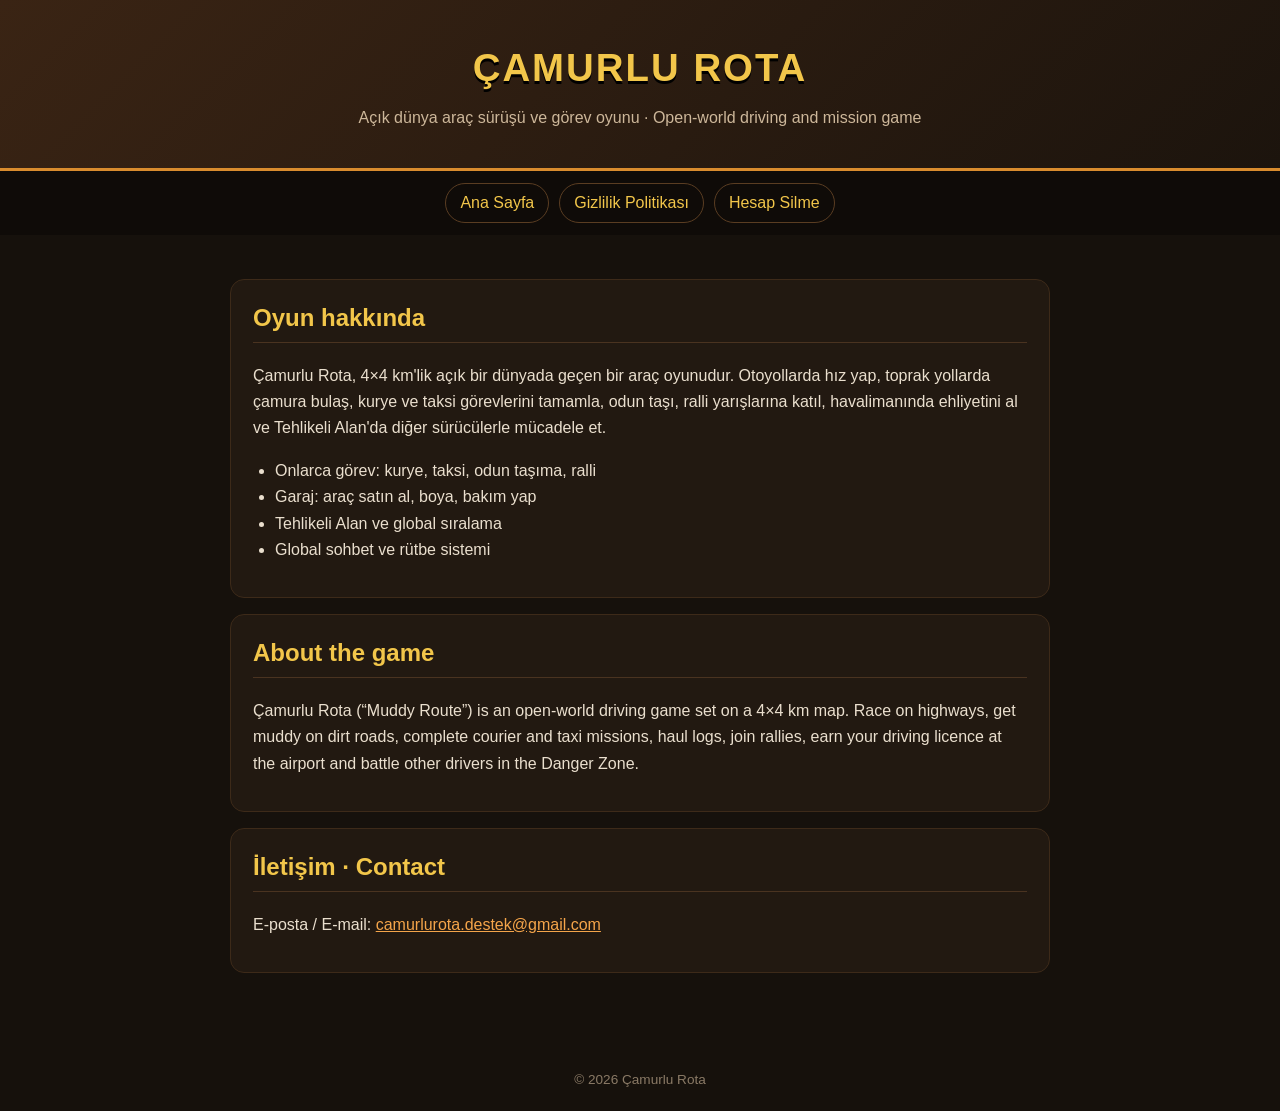
<file: index.html>
<!DOCTYPE html><html lang="tr"><head><meta charset="utf-8"><meta name="viewport" content="width=device-width,initial-scale=1">
<title>Çamurlu Rota</title><meta name="description" content="Çamurlu Rota: açık dünya araç sürüşü ve görev oyunu."><link rel="stylesheet" href="stil.css"></head><body>
<header><h1>ÇAMURLU ROTA</h1><p>Açık dünya araç sürüşü ve görev oyunu · Open-world driving and mission game</p></header>
<nav><a href="index.html">Ana Sayfa</a><a href="gizlilik.html">Gizlilik Politikası</a><a href="hesap-silme.html">Hesap Silme</a></nav>
<main>
<div class="kart"><h2 style="margin-top:0">Oyun hakkında</h2>
<p>Çamurlu Rota, 4×4 km'lik açık bir dünyada geçen bir araç oyunudur. Otoyollarda hız yap, toprak yollarda çamura bulaş, kurye ve taksi görevlerini tamamla, odun taşı, ralli yarışlarına katıl, havalimanında ehliyetini al ve Tehlikeli Alan'da diğer sürücülerle mücadele et.</p>
<ul><li>Onlarca görev: kurye, taksi, odun taşıma, ralli</li><li>Garaj: araç satın al, boya, bakım yap</li><li>Tehlikeli Alan ve global sıralama</li><li>Global sohbet ve rütbe sistemi</li></ul></div>
<div class="kart"><h2 style="margin-top:0">About the game</h2>
<p>Çamurlu Rota (“Muddy Route”) is an open-world driving game set on a 4×4 km map. Race on highways, get muddy on dirt roads, complete courier and taxi missions, haul logs, join rallies, earn your driving licence at the airport and battle other drivers in the Danger Zone.</p></div>
<div class="kart"><h2 style="margin-top:0">İletişim · Contact</h2><p>E-posta / E-mail: <a href="mailto:camurlurota.destek@gmail.com">camurlurota.destek@gmail.com</a></p></div>
</main><footer>© 2026 Çamurlu Rota</footer></body></html>
</file>
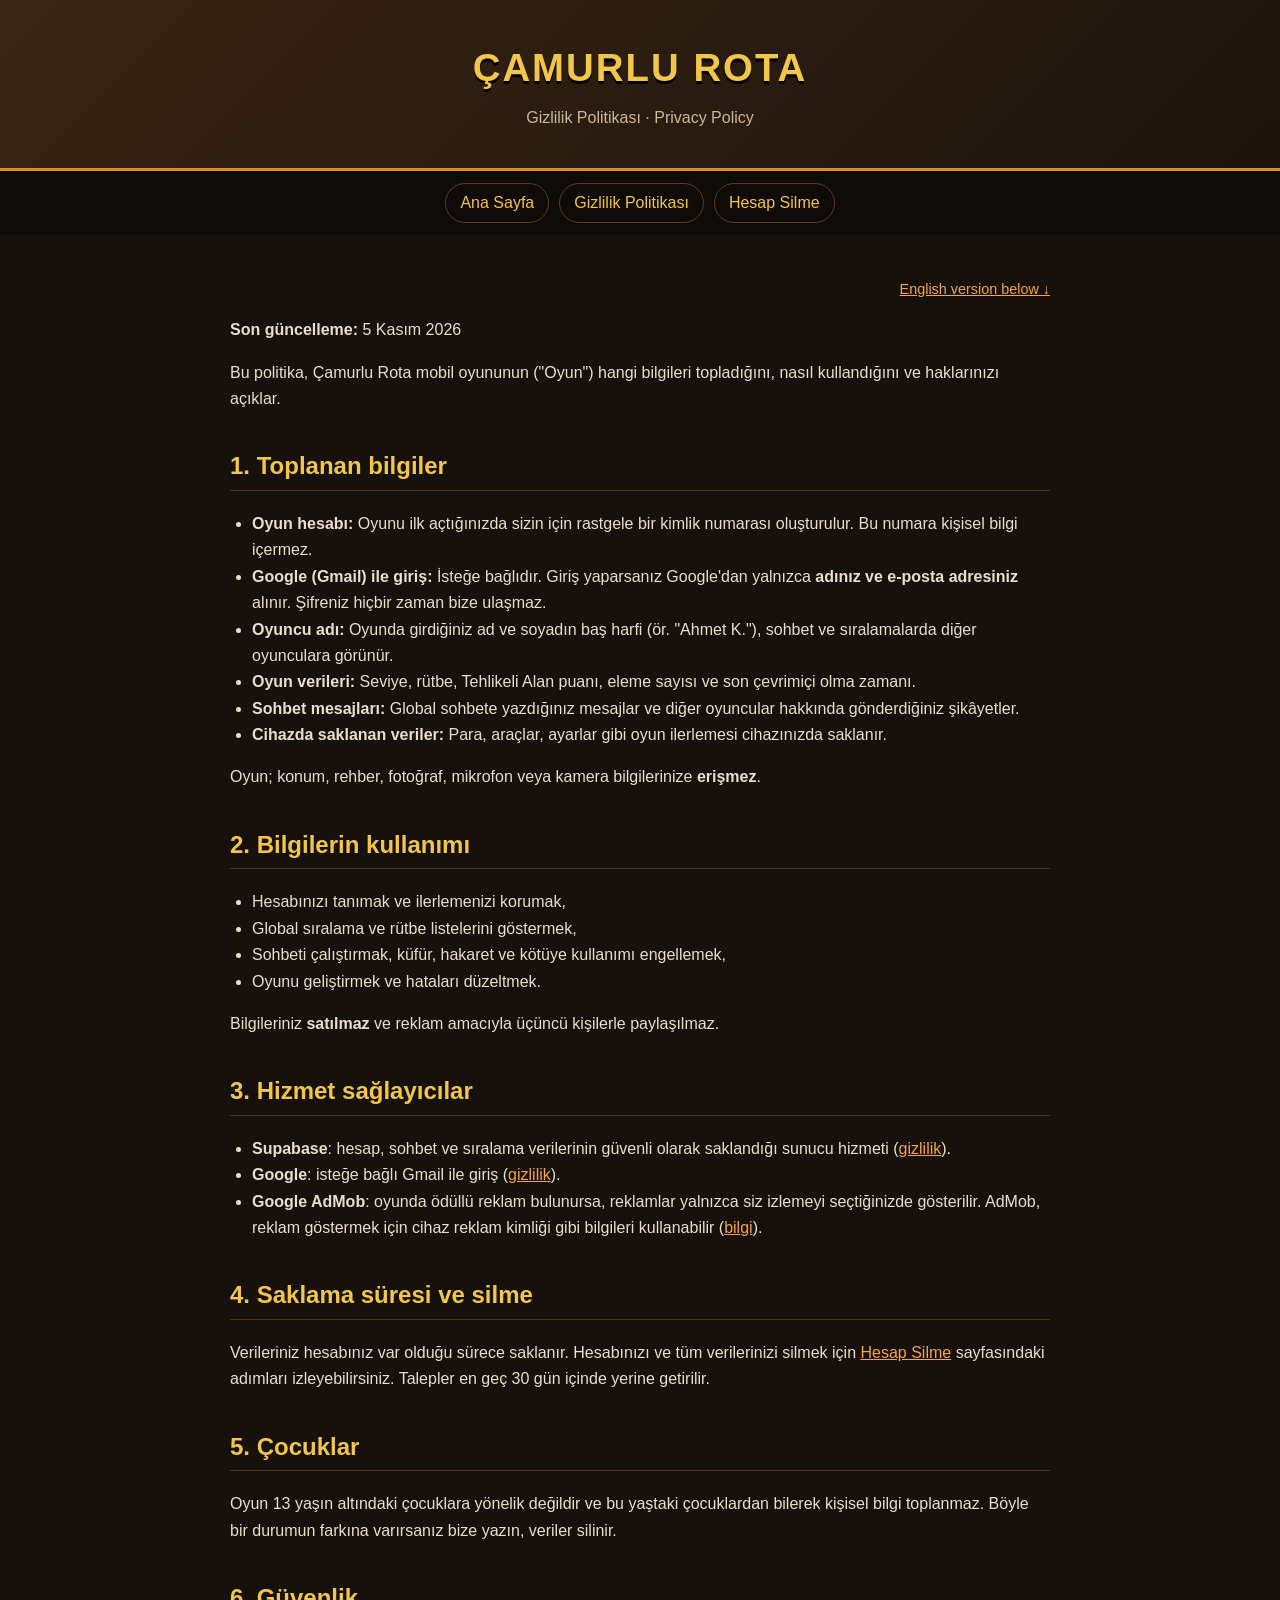
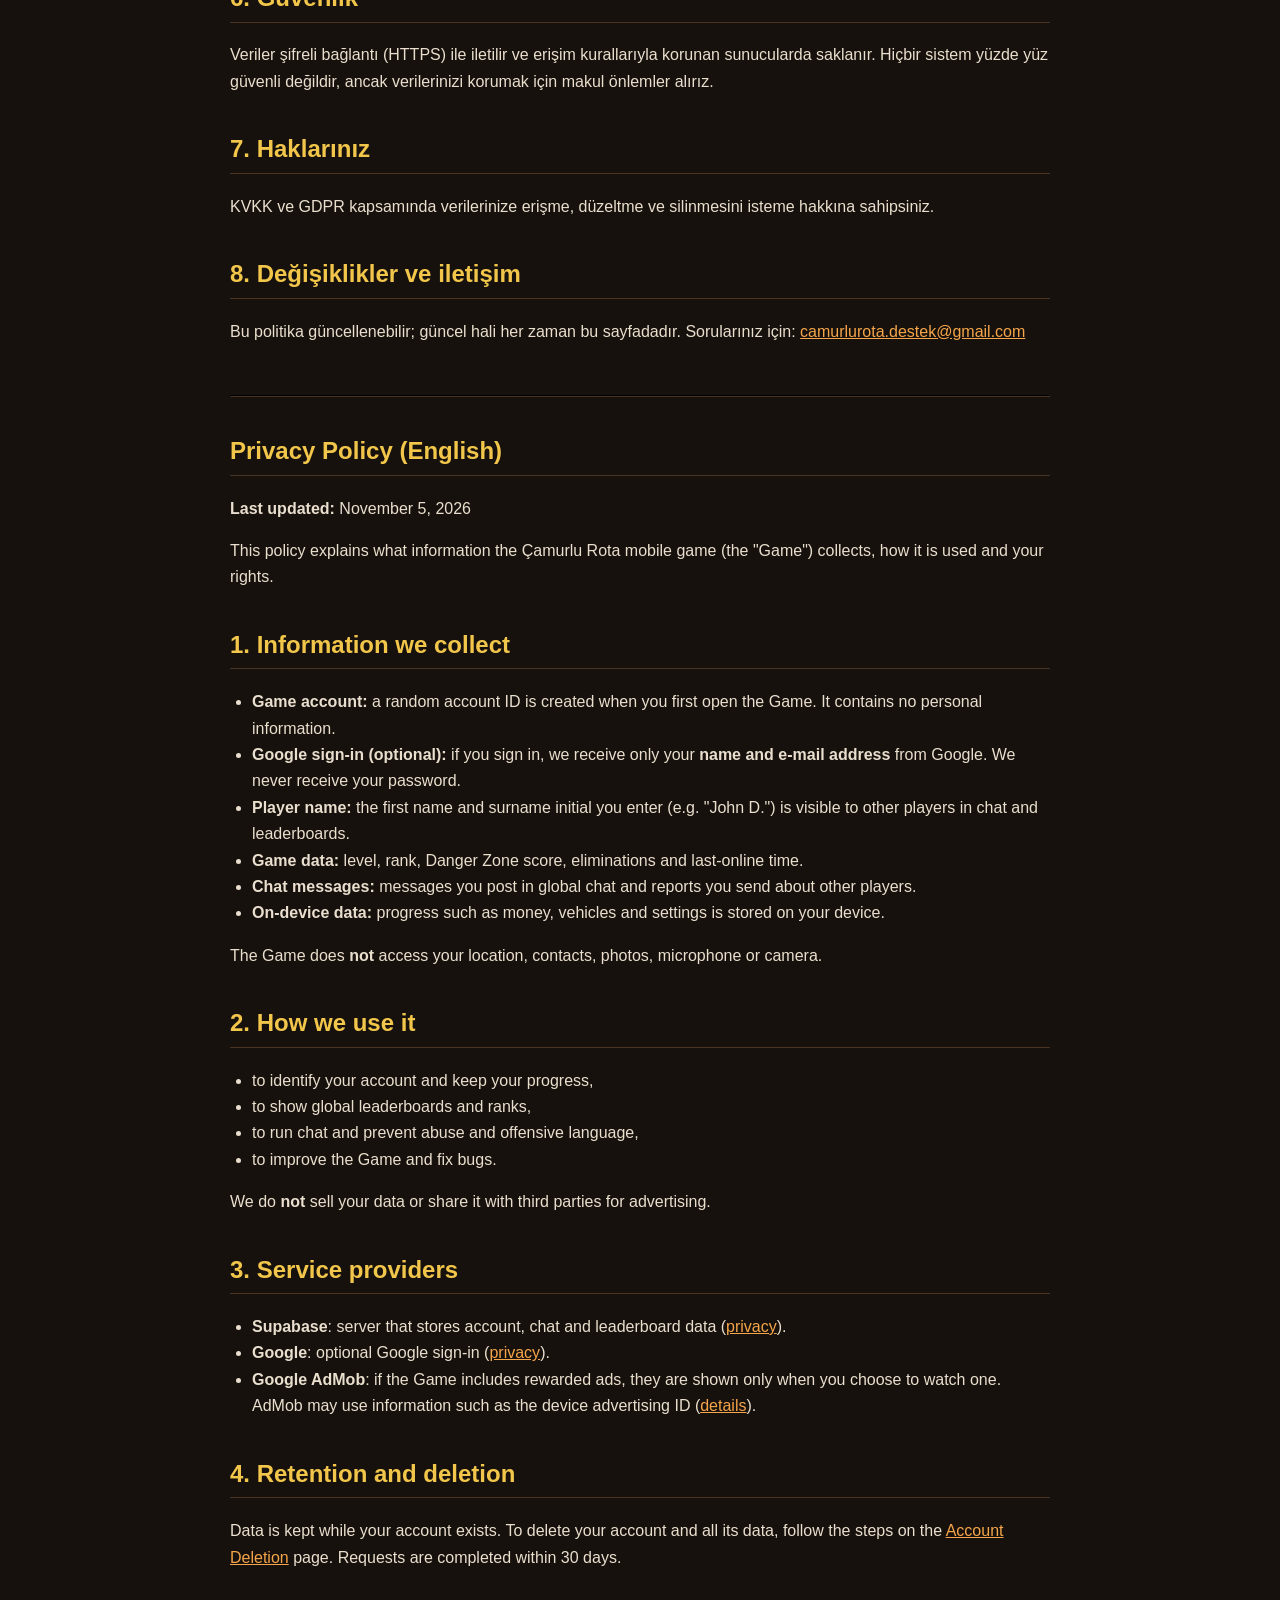
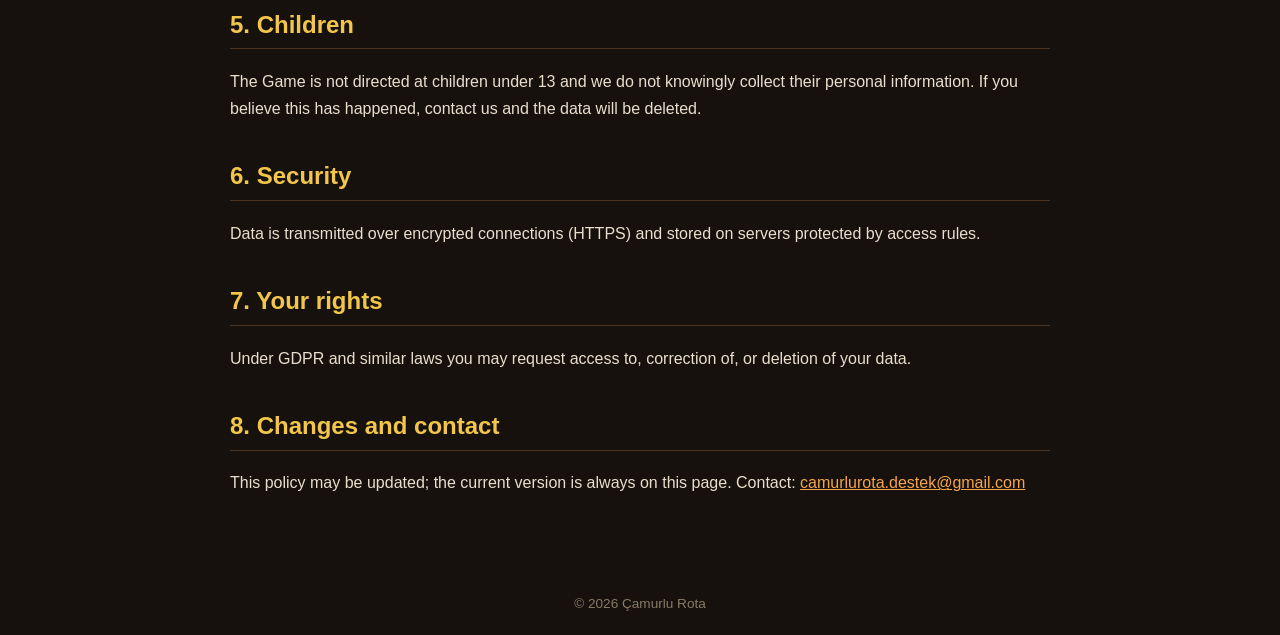
<file: gizlilik.html>
<!DOCTYPE html><html lang="tr"><head><meta charset="utf-8"><meta name="viewport" content="width=device-width,initial-scale=1">
<title>Gizlilik Politikası · Çamurlu Rota</title><link rel="stylesheet" href="stil.css"></head><body>
<header><h1>ÇAMURLU ROTA</h1><p>Gizlilik Politikası · Privacy Policy</p></header>
<nav><a href="index.html">Ana Sayfa</a><a href="gizlilik.html">Gizlilik Politikası</a><a href="hesap-silme.html">Hesap Silme</a></nav>
<main>
<p class="dil"><a href="#en">English version below ↓</a></p>
<p><b>Son güncelleme:</b> 5 Kasım 2026</p>
<p>Bu politika, Çamurlu Rota mobil oyununun ("Oyun") hangi bilgileri topladığını, nasıl kullandığını ve haklarınızı açıklar.</p>

<h2>1. Toplanan bilgiler</h2>
<ul>
<li><b>Oyun hesabı:</b> Oyunu ilk açtığınızda sizin için rastgele bir kimlik numarası oluşturulur. Bu numara kişisel bilgi içermez.</li>
<li><b>Google (Gmail) ile giriş:</b> İsteğe bağlıdır. Giriş yaparsanız Google'dan yalnızca <b>adınız ve e-posta adresiniz</b> alınır. Şifreniz hiçbir zaman bize ulaşmaz.</li>
<li><b>Oyuncu adı:</b> Oyunda girdiğiniz ad ve soyadın baş harfi (ör. "Ahmet K."), sohbet ve sıralamalarda diğer oyunculara görünür.</li>
<li><b>Oyun verileri:</b> Seviye, rütbe, Tehlikeli Alan puanı, eleme sayısı ve son çevrimiçi olma zamanı.</li>
<li><b>Sohbet mesajları:</b> Global sohbete yazdığınız mesajlar ve diğer oyuncular hakkında gönderdiğiniz şikâyetler.</li>
<li><b>Cihazda saklanan veriler:</b> Para, araçlar, ayarlar gibi oyun ilerlemesi cihazınızda saklanır.</li>
</ul>
<p>Oyun; konum, rehber, fotoğraf, mikrofon veya kamera bilgilerinize <b>erişmez</b>.</p>

<h2>2. Bilgilerin kullanımı</h2>
<ul><li>Hesabınızı tanımak ve ilerlemenizi korumak,</li><li>Global sıralama ve rütbe listelerini göstermek,</li><li>Sohbeti çalıştırmak, küfür, hakaret ve kötüye kullanımı engellemek,</li><li>Oyunu geliştirmek ve hataları düzeltmek.</li></ul>
<p>Bilgileriniz <b>satılmaz</b> ve reklam amacıyla üçüncü kişilerle paylaşılmaz.</p>

<h2>3. Hizmet sağlayıcılar</h2>
<ul>
<li><b>Supabase</b>: hesap, sohbet ve sıralama verilerinin güvenli olarak saklandığı sunucu hizmeti (<a href="https://supabase.com/privacy">gizlilik</a>).</li>
<li><b>Google</b>: isteğe bağlı Gmail ile giriş (<a href="https://policies.google.com/privacy">gizlilik</a>).</li>
<li><b>Google AdMob</b>: oyunda ödüllü reklam bulunursa, reklamlar yalnızca siz izlemeyi seçtiğinizde gösterilir. AdMob, reklam göstermek için cihaz reklam kimliği gibi bilgileri kullanabilir (<a href="https://policies.google.com/technologies/ads">bilgi</a>).</li>
</ul>

<h2>4. Saklama süresi ve silme</h2>
<p>Verileriniz hesabınız var olduğu sürece saklanır. Hesabınızı ve tüm verilerinizi silmek için <a href="hesap-silme.html">Hesap Silme</a> sayfasındaki adımları izleyebilirsiniz. Talepler en geç 30 gün içinde yerine getirilir.</p>

<h2>5. Çocuklar</h2>
<p>Oyun 13 yaşın altındaki çocuklara yönelik değildir ve bu yaştaki çocuklardan bilerek kişisel bilgi toplanmaz. Böyle bir durumun farkına varırsanız bize yazın, veriler silinir.</p>

<h2>6. Güvenlik</h2>
<p>Veriler şifreli bağlantı (HTTPS) ile iletilir ve erişim kurallarıyla korunan sunucularda saklanır. Hiçbir sistem yüzde yüz güvenli değildir, ancak verilerinizi korumak için makul önlemler alırız.</p>

<h2>7. Haklarınız</h2>
<p>KVKK ve GDPR kapsamında verilerinize erişme, düzeltme ve silinmesini isteme hakkına sahipsiniz.</p>

<h2>8. Değişiklikler ve iletişim</h2>
<p>Bu politika güncellenebilir; güncel hali her zaman bu sayfadadır. Sorularınız için: <a href="mailto:camurlurota.destek@gmail.com">camurlurota.destek@gmail.com</a></p>

<hr id="en" style="border-color:#4a3320;margin:50px 0 10px">
<h2>Privacy Policy (English)</h2>
<p><b>Last updated:</b> November 5, 2026</p>
<p>This policy explains what information the Çamurlu Rota mobile game (the "Game") collects, how it is used and your rights.</p>
<h2>1. Information we collect</h2>
<ul>
<li><b>Game account:</b> a random account ID is created when you first open the Game. It contains no personal information.</li>
<li><b>Google sign-in (optional):</b> if you sign in, we receive only your <b>name and e-mail address</b> from Google. We never receive your password.</li>
<li><b>Player name:</b> the first name and surname initial you enter (e.g. "John D.") is visible to other players in chat and leaderboards.</li>
<li><b>Game data:</b> level, rank, Danger Zone score, eliminations and last-online time.</li>
<li><b>Chat messages:</b> messages you post in global chat and reports you send about other players.</li>
<li><b>On-device data:</b> progress such as money, vehicles and settings is stored on your device.</li>
</ul>
<p>The Game does <b>not</b> access your location, contacts, photos, microphone or camera.</p>
<h2>2. How we use it</h2>
<ul><li>to identify your account and keep your progress,</li><li>to show global leaderboards and ranks,</li><li>to run chat and prevent abuse and offensive language,</li><li>to improve the Game and fix bugs.</li></ul>
<p>We do <b>not</b> sell your data or share it with third parties for advertising.</p>
<h2>3. Service providers</h2>
<ul><li><b>Supabase</b>: server that stores account, chat and leaderboard data (<a href="https://supabase.com/privacy">privacy</a>).</li>
<li><b>Google</b>: optional Google sign-in (<a href="https://policies.google.com/privacy">privacy</a>).</li>
<li><b>Google AdMob</b>: if the Game includes rewarded ads, they are shown only when you choose to watch one. AdMob may use information such as the device advertising ID (<a href="https://policies.google.com/technologies/ads">details</a>).</li></ul>
<h2>4. Retention and deletion</h2>
<p>Data is kept while your account exists. To delete your account and all its data, follow the steps on the <a href="hesap-silme.html">Account Deletion</a> page. Requests are completed within 30 days.</p>
<h2>5. Children</h2>
<p>The Game is not directed at children under 13 and we do not knowingly collect their personal information. If you believe this has happened, contact us and the data will be deleted.</p>
<h2>6. Security</h2>
<p>Data is transmitted over encrypted connections (HTTPS) and stored on servers protected by access rules.</p>
<h2>7. Your rights</h2>
<p>Under GDPR and similar laws you may request access to, correction of, or deletion of your data.</p>
<h2>8. Changes and contact</h2>
<p>This policy may be updated; the current version is always on this page. Contact: <a href="mailto:camurlurota.destek@gmail.com">camurlurota.destek@gmail.com</a></p>
</main><footer>© 2026 Çamurlu Rota</footer></body></html>
</file>
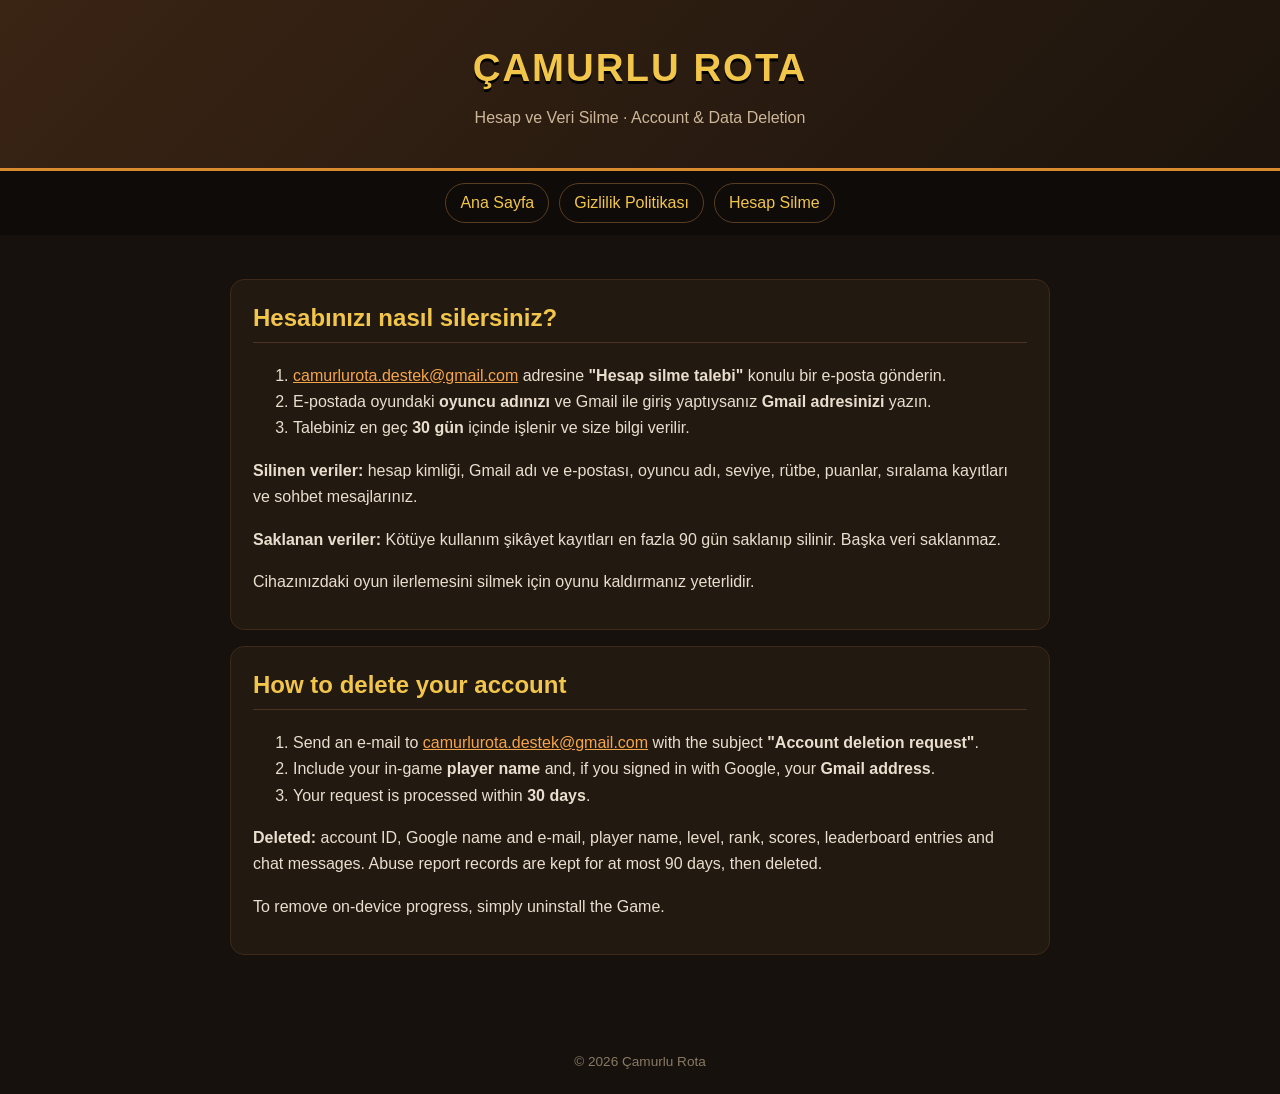
<file: hesap-silme.html>
<!DOCTYPE html><html lang="tr"><head><meta charset="utf-8"><meta name="viewport" content="width=device-width,initial-scale=1">
<title>Hesap Silme · Çamurlu Rota</title><link rel="stylesheet" href="stil.css"></head><body>
<header><h1>ÇAMURLU ROTA</h1><p>Hesap ve Veri Silme · Account &amp; Data Deletion</p></header>
<nav><a href="index.html">Ana Sayfa</a><a href="gizlilik.html">Gizlilik Politikası</a><a href="hesap-silme.html">Hesap Silme</a></nav>
<main>
<div class="kart"><h2 style="margin-top:0">Hesabınızı nasıl silersiniz?</h2>
<ol><li><a href="mailto:camurlurota.destek@gmail.com?subject=Hesap%20silme%20talebi">camurlurota.destek@gmail.com</a> adresine <b>"Hesap silme talebi"</b> konulu bir e-posta gönderin.</li>
<li>E-postada oyundaki <b>oyuncu adınızı</b> ve Gmail ile giriş yaptıysanız <b>Gmail adresinizi</b> yazın.</li>
<li>Talebiniz en geç <b>30 gün</b> içinde işlenir ve size bilgi verilir.</li></ol>
<p><b>Silinen veriler:</b> hesap kimliği, Gmail adı ve e-postası, oyuncu adı, seviye, rütbe, puanlar, sıralama kayıtları ve sohbet mesajlarınız.</p>
<p><b>Saklanan veriler:</b> Kötüye kullanım şikâyet kayıtları en fazla 90 gün saklanıp silinir. Başka veri saklanmaz.</p>
<p>Cihazınızdaki oyun ilerlemesini silmek için oyunu kaldırmanız yeterlidir.</p></div>
<div class="kart"><h2 style="margin-top:0">How to delete your account</h2>
<ol><li>Send an e-mail to <a href="mailto:camurlurota.destek@gmail.com?subject=Account%20deletion%20request">camurlurota.destek@gmail.com</a> with the subject <b>"Account deletion request"</b>.</li>
<li>Include your in-game <b>player name</b> and, if you signed in with Google, your <b>Gmail address</b>.</li>
<li>Your request is processed within <b>30 days</b>.</li></ol>
<p><b>Deleted:</b> account ID, Google name and e-mail, player name, level, rank, scores, leaderboard entries and chat messages. Abuse report records are kept for at most 90 days, then deleted.</p>
<p>To remove on-device progress, simply uninstall the Game.</p></div>
</main><footer>© 2026 Çamurlu Rota</footer></body></html>
</file>
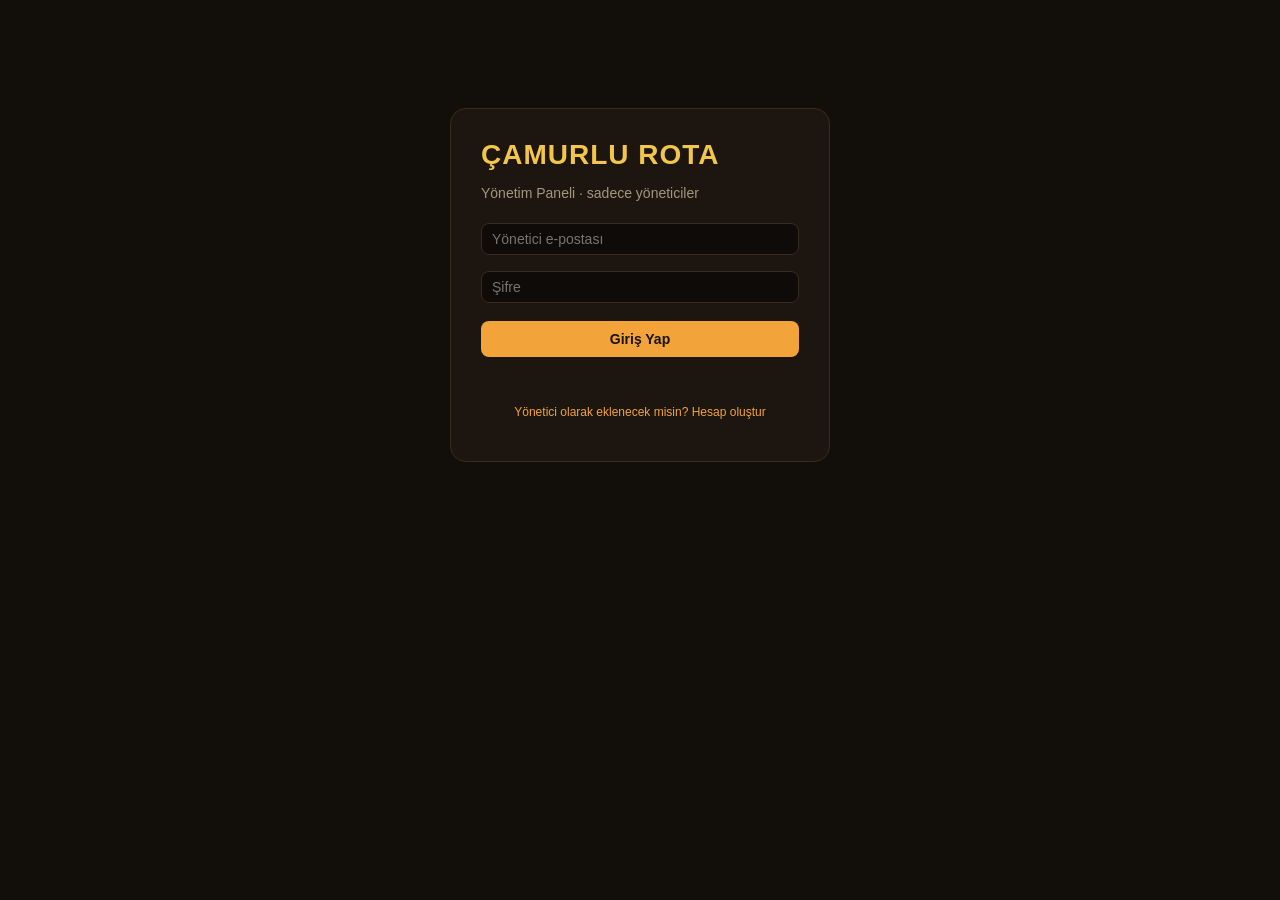
<file: yonetim.html>
<!DOCTYPE html>
<html lang="tr">
<head>
<meta charset="utf-8">
<meta name="viewport" content="width=device-width,initial-scale=1">
<meta name="robots" content="noindex,nofollow">
<title>Çamurlu Rota · Yönetim Paneli</title>
<style>
:root{--bg:#120e0a;--kart:#1d1610;--kart2:#261d15;--cizgi:#3a2b1d;--yazi:#eadfce;--soluk:#a8957c;--vurgu:#f2a33a;--altin:#f2c64a;--kirmizi:#e0533f;--yesil:#4cbb6c;--mavi:#4a90e2}
*{box-sizing:border-box}body{margin:0;font-family:Segoe UI,Roboto,Arial,sans-serif;background:var(--bg);color:var(--yazi);font-size:14px}
button,input,select,textarea{font:inherit;color:inherit}
button{background:var(--kart2);border:1px solid var(--cizgi);border-radius:8px;padding:7px 13px;cursor:pointer}
button:hover{border-color:var(--vurgu)}button.ana{background:var(--vurgu);color:#1a1209;border:0;font-weight:600}
button.tehlike{background:#5a1d16;border-color:#8a2e22}button.tehlike:hover{background:#7a2a20}button.yesil{background:#1d4a2a;border-color:#2e7a44}
button:disabled{opacity:.5;cursor:default}
input,select,textarea{background:#0f0b08;border:1px solid var(--cizgi);border-radius:8px;padding:7px 10px}
input:focus,select:focus,textarea:focus{outline:none;border-color:var(--vurgu)}
#giris{max-width:380px;margin:12vh auto;background:var(--kart);border:1px solid var(--cizgi);border-radius:16px;padding:30px}
#giris h1{margin:0 0 4px;color:var(--altin);letter-spacing:1px}#giris input{width:100%;margin:8px 0}#giris button{width:100%;margin-top:10px;padding:10px}
#uygulama{display:none;min-height:100vh}
aside{position:fixed;left:0;top:0;bottom:0;width:220px;background:#0c0906;border-right:1px solid var(--cizgi);padding:18px 10px;overflow:auto}
aside h2{color:var(--altin);font-size:18px;margin:0 8px 18px;letter-spacing:1px}
aside a{display:flex;justify-content:space-between;align-items:center;padding:9px 12px;border-radius:8px;color:var(--yazi);text-decoration:none;margin-bottom:2px;cursor:pointer}
aside a:hover{background:var(--kart)}aside a.secili{background:var(--kart2);color:var(--vurgu)}
.rozet{background:var(--kirmizi);color:#fff;border-radius:10px;padding:0 7px;font-size:12px;min-width:20px;text-align:center}
aside .alt{position:absolute;bottom:14px;left:10px;right:10px;color:var(--soluk);font-size:12px}
main{margin-left:220px;padding:22px 28px 60px}
h3{margin:0 0 14px;font-size:20px}
.izgara{display:grid;grid-template-columns:repeat(auto-fill,minmax(170px,1fr));gap:12px;margin-bottom:20px}
.sayi{background:var(--kart);border:1px solid var(--cizgi);border-radius:12px;padding:14px 16px}
.sayi b{display:block;font-size:26px;color:var(--yazi);margin-top:4px}.sayi span{color:var(--soluk);font-size:12.5px}
.sayi.uyari b{color:var(--kirmizi)}.sayi.iyi b{color:var(--yesil)}
.kart{background:var(--kart);border:1px solid var(--cizgi);border-radius:12px;padding:16px;margin-bottom:16px}
.kart h4{margin:0 0 12px;color:var(--altin)}
table{width:100%;border-collapse:collapse}th,td{text-align:left;padding:8px 9px;border-bottom:1px solid var(--cizgi);vertical-align:top}
th{color:var(--soluk);font-weight:600;font-size:12.5px;position:sticky;top:0;background:var(--kart)}
tr.tik{cursor:pointer}tr.tik:hover td{background:var(--kart2)}
.arac{display:flex;gap:8px;flex-wrap:wrap;align-items:center;margin-bottom:14px}
.etiket{display:inline-block;padding:1px 8px;border-radius:10px;font-size:12px;background:var(--kart2);border:1px solid var(--cizgi)}
.etiket.k{background:#5a1d16;border-color:#8a2e22}.etiket.s{background:#4a3a10;border-color:#8a6a1e}.etiket.y{background:#1d4a2a;border-color:#2e7a44}.etiket.m{background:#1c3350;border-color:#2e5a8a}
.soluk{color:var(--soluk)}.kucuk{font-size:12px}
#modal{position:fixed;inset:0;background:rgba(0,0,0,.7);display:none;align-items:flex-start;justify-content:center;padding:5vh 16px;overflow:auto;z-index:10}
#modal .ic{background:var(--kart);border:1px solid var(--cizgi);border-radius:16px;padding:22px;width:min(760px,100%)}
.satir{display:flex;gap:10px;flex-wrap:wrap;margin:8px 0}.satir>*{flex:1;min-width:140px}
.bilgi{display:grid;grid-template-columns:150px 1fr;gap:6px 12px;margin:10px 0 16px}.bilgi div:nth-child(odd){color:var(--soluk)}
#bildirim{position:fixed;right:20px;bottom:20px;display:flex;flex-direction:column;gap:8px;z-index:20}
#bildirim div{background:var(--kart2);border:1px solid var(--vurgu);border-radius:10px;padding:10px 16px;max-width:380px}
#bildirim div.hata{border-color:var(--kirmizi)}
.mesaj{padding:9px 0;border-bottom:1px solid var(--cizgi);display:flex;gap:12px;align-items:flex-start}.mesaj .m{flex:1;word-break:break-word}
.grafik{display:flex;align-items:flex-end;gap:6px;height:170px;padding-top:10px}
.grafik .g{flex:1;display:flex;flex-direction:column;align-items:center;gap:4px;height:100%;justify-content:flex-end}
.grafik .cub{display:flex;gap:2px;align-items:flex-end;height:130px;width:100%;justify-content:center}
.grafik .cub i{display:block;width:44%;border-radius:4px 4px 0 0;min-height:2px}
.grafik small{color:var(--soluk);font-size:11px}
.lejant{display:flex;gap:16px;font-size:12.5px;color:var(--soluk);margin-top:8px}.lejant i{display:inline-block;width:10px;height:10px;border-radius:2px;margin-right:6px}
.anahtar{display:flex;justify-content:space-between;align-items:center;padding:12px 0;border-bottom:1px solid var(--cizgi);gap:16px}
.anahtar p{margin:2px 0 0;color:var(--soluk);font-size:12.5px}
@media (max-width:800px){aside{position:static;width:auto}main{margin-left:0;padding:16px}aside .alt{position:static;margin-top:10px}}
</style>
</head>
<body>

<div id="giris">
  <h1>ÇAMURLU ROTA</h1>
  <p class="soluk">Yönetim Paneli · sadece yöneticiler</p>
  <input id="g_eposta" type="email" placeholder="Yönetici e-postası" autocomplete="username">
  <input id="g_sifre" type="password" placeholder="Şifre" autocomplete="current-password">
  <button class="ana" id="g_btn">Giriş Yap</button>
  <p id="g_hata" style="color:var(--kirmizi);min-height:20px"></p>
  <p class="soluk kucuk" style="text-align:center"><a id="g_mod" style="color:var(--vurgu);cursor:pointer">Yönetici olarak eklenecek misin? Hesap oluştur</a></p>
</div>

<div id="uygulama">
  <aside>
    <h2>ÇAMURLU ROTA</h2>
    <a data-s="genel">📊 Genel Bakış</a>
    <a data-s="oyuncular">👥 Oyuncular</a>
    <a data-s="reklam">📺 Reklamlar</a>
    <a data-s="supheli">🚩 Hile Şüphesi <span class="rozet" id="r_supheli" hidden></span></a>
    <a data-s="banli">⛔ Banlılar</a>
    <a data-s="sohbet">💬 Sohbet</a>
    <a data-s="sikayet">⚠️ Şikayetler <span class="rozet" id="r_sikayet" hidden></span></a>
    <a data-s="destek">🛟 Destek <span class="rozet" id="r_destek" hidden></span></a>
    <a data-s="duyuru">📢 Duyurular</a>
    <a data-s="hediye">🎁 Hediyeler</a>
    <a data-s="ayar">⚙️ Oyun Ayarları</a>
    <a data-s="silme">🗑️ Hesap Silme</a>
    <a data-s="yonetici">🛡️ Yöneticiler</a>
    <div class="alt"><div id="kim"></div><button id="cikis" style="margin-top:8px;width:100%">Çıkış</button></div>
  </aside>
  <main id="icerik"></main>
</div>

<div id="modal"><div class="ic" id="modal_ic"></div></div>
<div id="bildirim"></div>

<script>
"use strict";
const ADRES = "https://jbhwwpncbhiixrcsoomd.supabase.co";
const KURUCU = "camurlurota.destek@gmail.com";
const ANAHTAR = "sb_publishable_uYKIQAumIOWZXYkYRVL7wQ_Ozp0-W0k";   // herkese açık anahtar; yetki veritabanındaki yönetici kuralından gelir
let oturum = JSON.parse(localStorage.getItem("camu_yonetim") || "null");
let bolum = "genel", yenileZamanlayici = null;
const $ = s => document.querySelector(s);

// ---------- yardımcılar ----------
function esc(s){ return String(s ?? "").replace(/[&<>"']/g, c => ({"&":"&amp;","<":"&lt;",">":"&gt;",'"':"&quot;","'":"&#39;"}[c])); }
function tarih(s){ if(!s) return "—"; const d = new Date(s); return d.toLocaleDateString("tr-TR") + " " + d.toLocaleTimeString("tr-TR",{hour:"2-digit",minute:"2-digit"}); }
function once(s){ if(!s) return "—"; const sn = (Date.now() - new Date(s)) / 1000;
  if (sn < 60) return "az önce"; if (sn < 3600) return Math.floor(sn/60) + " dk önce"; if (sn < 86400) return Math.floor(sn/3600) + " saat önce"; return Math.floor(sn/86400) + " gün önce"; }
function sayi(n){ return Number(n || 0).toLocaleString("tr-TR"); }
function bildir(m, hata){ const d = document.createElement("div"); if (hata) d.className = "hata"; d.textContent = m; $("#bildirim").appendChild(d); setTimeout(() => d.remove(), hata ? 7000 : 3500); }
function rutbe(sv){ const t=[[5,"Acemi"],[10,"Çaylak"],[20,"Tecrübeli"],[30,"Usta"],[40,"Kıdemli"],[50,"Profesyonel"],[60,"Elit"],[75,"Efsane"],[90,"Kıdemli Efsane"],[99,"Zirve"]];
  if (sv >= 100) return "Altın Zirve"; for (const [s,a] of t) if (sv <= s) return a; return "Zirve"; }

async function istek(yontem, yol, govde, ek = {}){
  if (oturum && Date.now() > oturum.bitis - 60000) await yenile();
  const h = { apikey: ANAHTAR, "Content-Type": "application/json", ...ek };
  if (oturum) h.Authorization = "Bearer " + oturum.erisim;
  const r = await fetch(ADRES + yol, { method: yontem, headers: h, body: govde === undefined ? undefined : JSON.stringify(govde) });
  const metin = await r.text(); let veri = null; try { veri = metin ? JSON.parse(metin) : null; } catch { veri = metin; }
  if (r.status === 401 && oturum) { cikisYap(); throw new Error("Oturum süresi doldu, tekrar giriş yap."); }
  if (!r.ok) throw new Error((veri && (veri.message || veri.msg || veri.error_description || veri.error)) || ("Hata " + r.status));
  return veri;
}
const rest = (y, yol, g, ek) => istek(y, "/rest/v1/" + yol, g, ek);
const rpc = (ad, arg) => istek("POST", "/rest/v1/rpc/" + ad, arg || {});

function oturumKaydet(v){ oturum = { erisim: v.access_token, yenile: v.refresh_token, bitis: Date.now() + v.expires_in * 1000, eposta: v.user?.email || oturum?.eposta, id: v.user?.id || oturum?.id, rol: oturum?.rol };
  localStorage.setItem("camu_yonetim", JSON.stringify(oturum)); }
async function yenile(){
  const r = await fetch(ADRES + "/auth/v1/token?grant_type=refresh_token", { method: "POST", headers: { apikey: ANAHTAR, "Content-Type": "application/json" }, body: JSON.stringify({ refresh_token: oturum.yenile }) });
  if (!r.ok) { cikisYap(); throw new Error("Oturum süresi doldu."); }
  oturumKaydet(await r.json());
}
let kayitModu = false;
$("#g_mod").onclick = () => { kayitModu = !kayitModu; $("#g_btn").textContent = kayitModu ? "Hesap Oluştur" : "Giriş Yap";
  $("#g_mod").textContent = kayitModu ? "Zaten hesabın var mı? Giriş yap" : "Yönetici olarak eklenecek misin? Hesap oluştur"; $("#g_hata").textContent = ""; };
async function hesapOlustur(){
  const e = $("#g_eposta").value.trim(), s = $("#g_sifre").value;
  if (!e || s.length < 8) { $("#g_hata").textContent = "E-posta gir ve en az 8 karakterli bir şifre belirle."; return; }
  $("#g_btn").disabled = true;
  try {
    const r = await fetch(ADRES + "/auth/v1/signup", { method: "POST", headers: { apikey: ANAHTAR, "Content-Type": "application/json" }, body: JSON.stringify({ email: e, password: s }) });
    const v = await r.json();
    if (!r.ok) throw new Error(/already|registered/i.test(v.msg || v.error_description || "") ? "Bu e-postayla zaten bir hesap var. Giriş yapmayı dene." : (v.msg || v.error_description || "Hesap oluşturulamadı."));
    $("#g_hata").style.color = "var(--yesil)";
    $("#g_hata").textContent = v.access_token
      ? "Hesap oluşturuldu. Şimdi panelin sahibine e-postanı söyle; seni Yöneticiler bölümünden eklesin. Sonra buradan giriş yap."
      : "Hesap oluşturuldu. E-postana gelen onay bağlantısına tıkla (açılan sayfa hata verse de sorun değil). Sonra panelin sahibine e-postanı söyle; seni eklesin.";
  } catch (x) { $("#g_hata").style.color = "var(--kirmizi)"; $("#g_hata").textContent = x.message; }
  $("#g_btn").disabled = false;
}
async function girisYap(){
  if (kayitModu) return hesapOlustur();
  $("#g_hata").style.color = "var(--kirmizi)";
  $("#g_hata").textContent = ""; $("#g_btn").disabled = true;
  try {
    const r = await fetch(ADRES + "/auth/v1/token?grant_type=password", { method: "POST", headers: { apikey: ANAHTAR, "Content-Type": "application/json" },
      body: JSON.stringify({ email: $("#g_eposta").value.trim(), password: $("#g_sifre").value }) });
    const v = await r.json();
    if (!r.ok) throw new Error(v.error_description || v.msg || "E-posta veya şifre yanlış.");
    oturumKaydet(v);
    await yoneticiMi();
    basla();
  } catch (e) { $("#g_hata").textContent = e.message; oturum = null; localStorage.removeItem("camu_yonetim"); }
  $("#g_btn").disabled = false;
}
async function yoneticiMi(){
  if (!oturum.id) { const u = await istek("GET", "/auth/v1/user"); oturum.id = u.id; oturum.eposta = u.email; }
  const l = await rest("GET", `yoneticiler?id=eq.${oturum.id}&select=rol`);
  if (!l || !l.length) throw new Error("Bu hesap henüz yönetici değil. Panelin sahibine e-postanı söyle; seni Yöneticiler bölümünden eklesin.");
  oturum.rol = l[0].rol || "yonetici"; localStorage.setItem("camu_yonetim", JSON.stringify(oturum));
}
function cikisYap(){ oturum = null; localStorage.removeItem("camu_yonetim"); clearInterval(yenileZamanlayici); $("#uygulama").style.display = "none"; $("#giris").style.display = "block"; }

function basla(){
  $("#giris").style.display = "none"; $("#uygulama").style.display = "block";
  $("#kim").textContent = (oturum.eposta || "") + (oturum.eposta === KURUCU ? " · Kurucu" : oturum.rol === "sahip" ? " · Tam yetki" : " · Yönetici");
  git(bolum);
  clearInterval(yenileZamanlayici);
  yenileZamanlayici = setInterval(() => { rozetler(); if (["genel","sohbet","destek"].includes(bolum) && $("#modal").style.display !== "flex") git(bolum, true); }, 15000);
}
async function rozetler(){
  try { const s = await rpc("yonetim_istatistik");
    const r1 = $("#r_supheli"), r2 = $("#r_sikayet");
    r1.hidden = !s.supheli; r1.textContent = s.supheli; r2.hidden = !s.sikayet_bekleyen; r2.textContent = s.sikayet_bekleyen;
    try { const d = await rest("GET", "destek_talepleri?yonetici_okudu=eq.false&durum=neq.kapali&select=id"); s.destek_bekleyen = d.length;
      const r3 = $("#r_destek"); r3.hidden = !d.length; r3.textContent = d.length; } catch {}
    return s; } catch { return null; }
}
function git(s, sessiz){
  bolum = s; document.querySelectorAll("aside a").forEach(a => a.classList.toggle("secili", a.dataset.s === s));
  if (!sessiz) $("#icerik").innerHTML = '<p class="soluk">Yükleniyor...</p>';
  ({ genel: genelBakis, oyuncular: () => oyuncular(""), supheli: () => oyuncular("suphe"), banli: () => oyuncular("banli"),
     reklam: reklamlar, sohbet, sikayet: sikayetler, destek, duyuru: duyurular, hediye: hediyeler, ayar: ayarlar, silme: hesapSilme, yonetici: yoneticiler })[s]().catch(e => { $("#icerik").innerHTML = '<p style="color:var(--kirmizi)">' + esc(e.message) + "</p>"; });
}
document.querySelectorAll("aside a").forEach(a => a.onclick = () => git(a.dataset.s));

// ---------- genel bakış ----------
async function genelBakis(){
  const s = await rozetler(); if (!s) throw new Error("İstatistik alınamadı. SQL güncellemesi çalıştırıldı mı?");
  const kart = (b, d, sinif = "") => `<div class="sayi ${sinif}"><span>${b}</span><b>${d}</b></div>`;
  const g = s.gunluk || []; const enCok = Math.max(1, ...g.map(x => Math.max(x.aktif, x.reklam, x.yeni)));
  $("#icerik").innerHTML = `
  <h3>Genel Bakış</h3>
  <div class="kart"><h4>Oyuncular</h4><div class="izgara">
    ${kart("Şu an çevrimiçi", sayi(s.cevrimici), "iyi")}${kart("Bugün oynayan", sayi(s.bugun_aktif))}${kart("Son 7 gün oynayan", sayi(s.hafta_aktif))}
    ${kart("Son 30 gün oynayan", sayi(s.ay_aktif))}${kart("Toplam hesap (indiren)", sayi(s.toplam_hesap))}${kart("Bugün yeni", sayi(s.bugun_yeni))}
    ${kart("Profil açan oyuncu", sayi(s.kayitli_oyuncu))}${kart("Gmail bağlı", sayi(s.google_bagli))}${kart("Bugünkü oturum", sayi(s.bugun_oturum))}
  </div></div>
  <div class="kart"><h4>Reklamlar</h4><div class="izgara">
    ${kart("Bugün izlenen reklam", sayi(s.reklam_bugun))}${kart("Bugün reklam izleyen kişi", sayi(s.reklam_izleyen_bugun))}${kart("Son 7 gün reklam", sayi(s.reklam_hafta))}
    ${kart("Toplam izlenen reklam", sayi(s.reklam_toplam))}${kart("Reklam izleyen kişi (toplam)", sayi(s.reklam_izleyen))}${kart("Araç satın alma", sayi(s.satin_alma_toplam))}
  </div></div>
  <div class="kart"><h4>Son 14 gün</h4>
    <div class="grafik">${g.map(x => `<div class="g" title="${esc(x.gun)} · oynayan ${x.aktif} · reklam ${x.reklam} · yeni ${x.yeni}">
      <div class="cub"><i style="height:${x.aktif / enCok * 100}%;background:var(--vurgu)"></i><i style="height:${x.reklam / enCok * 100}%;background:var(--mavi)"></i></div><small>${esc(x.gun)}</small></div>`).join("")}</div>
    <div class="lejant"><span><i style="background:var(--vurgu)"></i>Oynayan kişi</span><span><i style="background:var(--mavi)"></i>İzlenen reklam</span></div>
  </div>
  <div class="kart"><h4>Denetim</h4><div class="izgara">
    ${kart("Bekleyen şikâyet", sayi(s.sikayet_bekleyen), s.sikayet_bekleyen ? "uyari" : "")}${kart("Hile şüphesi", sayi(s.supheli), s.supheli ? "uyari" : "")}
    ${kart("Banlı oyuncu", sayi(s.banli))}${kart("Bugünkü mesaj", sayi(s.mesaj_bugun))}${kart("Silinen hesap", sayi(s.silinen))}
    ${kart("Cevap bekleyen destek", sayi(s.destek_bekleyen), s.destek_bekleyen ? "uyari" : "")}
  </div></div>
  <p class="soluk kucuk">Sayfa 15 saniyede bir kendini yeniler. Oynayan ve reklam sayıları oyunun bu güncellemesinden sonra toplanmaya başlar.</p>`;
}

// ---------- oyuncular ----------
let sonArama = "";
async function oyuncular(sadece){
  const baslik = { "": "Oyuncular", suphe: "Hile Şüphesi", banli: "Banlı Oyuncular" }[sadece];
  const l = await rpc("yonetim_oyuncular", { arama: sadece ? "" : sonArama, sadece, lim: 200 });
  $("#icerik").innerHTML = `<h3>${baslik}</h3>
    ${sadece === "suphe" ? '<p class="soluk">Oyun, puanı ya da elemesi normalden hızlı artan oyuncuları otomatik işaretler. İncele; hile ise banla, değilse şüpheyi temizle.</p>' : ""}
    ${sadece ? "" : `<div class="arac"><input id="ara" placeholder="Ad, e-posta veya oyuncu kimliği ara..." style="flex:1;max-width:420px" value="${esc(sonArama)}"><button class="ana" id="ara_btn">Ara</button>
      <select id="filtre"><option value="">Hepsi</option><option value="cevrimici">Çevrimiçi</option><option value="susturulan">Susturulan</option></select></div>`}
    <div class="kart" style="padding:0;overflow:auto"><table><thead><tr><th>Oyuncu</th><th>Seviye</th><th>Tehlike puanı</th><th>Eleme</th><th>Mermi</th><th>Reklam</th><th>Son görülme</th><th>Durum</th></tr></thead>
    <tbody id="liste"></tbody></table></div>`;
  liste(l);
  if (!sadece) {
    $("#ara_btn").onclick = async () => { sonArama = $("#ara").value.trim(); liste(await rpc("yonetim_oyuncular", { arama: sonArama, sadece: $("#filtre").value, lim: 200 })); };
    $("#ara").onkeydown = e => { if (e.key === "Enter") $("#ara_btn").click(); };
    $("#filtre").onchange = () => $("#ara_btn").click();
  }
}
let oyuncuOnbellek = {};
function liste(l){
  oyuncuOnbellek = {}; l.forEach(o => oyuncuOnbellek[o.id] = o);
  $("#liste").innerHTML = l.length ? l.map(o => `<tr class="tik" data-id="${o.id}">
    <td><b>${esc(o.ad)}</b>${o.google ? ' <span class="etiket m">Gmail</span>' : ""}<div class="soluk kucuk">${esc(o.eposta || "misafir")}</div></td>
    <td>${o.seviye} <span class="soluk kucuk">${rutbe(o.seviye)}</span></td><td>${sayi(o.puan)}</td><td>${sayi(o.eleme)}</td><td>${o.mermi == null ? '<span class="soluk">—</span>' : sayi(o.mermi)}</td><td>${sayi(o.reklam)}</td>
    <td>${once(o.son_gorulme)}</td><td>${durumEtiket(o)}</td></tr>`).join("") : '<tr><td colspan="8" class="soluk">Kayıt yok.</td></tr>';
  document.querySelectorAll("#liste tr.tik").forEach(t => t.onclick = () => oyuncuAc(t.dataset.id));
}
function durumEtiket(o){
  let s = "";
  if (o.yasakli) s += '<span class="etiket k">Banlı</span> ';
  if (o.susturma_bitis && new Date(o.susturma_bitis) > new Date()) s += '<span class="etiket m">Susturuldu</span> ';
  if (o.suphe > 0) s += `<span class="etiket s">Şüphe ${o.suphe}</span> `;
  if (o.son_gorulme && Date.now() - new Date(o.son_gorulme) < 180000) s += '<span class="etiket y">Çevrimiçi</span>';
  return s || '<span class="soluk">—</span>';
}
async function oyuncuAc(id){
  let o = oyuncuOnbellek[id];
  if (!o) { const l = await rpc("yonetim_oyuncular", { arama: id, sadece: "", lim: 1 }); o = l[0]; if (!o) return bildir("Oyuncu bulunamadı", true); }
  const mesajlar = await rest("GET", `mesajlar?oyuncu=eq.${id}&select=id,metin,kanal,zaman&order=id.desc&limit=20`);
  modal(`<h3>${esc(o.ad)} ${durumEtiket(o)}</h3>
    <div class="bilgi">
      <div>E-posta</div><div>${esc(o.eposta || "Misafir (Gmail bağlı değil)")}</div>
      <div>Oyuncu kimliği</div><div class="kucuk">${esc(o.id)}</div>
      <div>Seviye / Rütbe</div><div>${o.seviye} · ${rutbe(o.seviye)}</div>
      <div>Tehlike puanı / Eleme</div><div>${sayi(o.puan)} / ${sayi(o.eleme)}</div>
      <div>Mermi</div><div>${o.mermi == null ? "Henüz bilgi yok" : sayi(o.mermi)}</div>
      <div>İzlediği reklam</div><div>${sayi(o.reklam)}</div><div>Mesaj sayısı</div><div>${sayi(o.mesaj)}</div>
      <div>Oyun sürümü</div><div>${esc(o.surum || "—")}</div>
      <div>Hesap açılışı</div><div>${tarih(o.olusturma)}</div><div>Son görülme</div><div>${tarih(o.son_gorulme)} (${once(o.son_gorulme)})</div>
      ${o.yasakli ? `<div>Ban sebebi</div><div>${esc(o.ban_sebep || "—")}</div><div>Ban bitişi</div><div>${o.ban_bitis ? tarih(o.ban_bitis) : "Kalıcı"}</div>` : ""}
      ${o.susturma_bitis && new Date(o.susturma_bitis) > new Date() ? `<div>Susturma bitişi</div><div>${tarih(o.susturma_bitis)}</div>` : ""}
      ${o.suphe > 0 ? `<div>Şüphe notu</div><div style="color:var(--altin)">${esc(o.suphe_not || "")}</div>` : ""}
    </div>
    <div class="kart"><h4>Ban</h4>
      ${o.yasakli ? `<button class="yesil" id="m_bankaldir">Banı Kaldır</button>` : `
      <div class="satir"><input id="m_sebep" placeholder="Sebep (oyuncu görür) ör: Hile kullanımı"><select id="m_sure">
        <option value="1">1 gün</option><option value="3">3 gün</option><option value="7" selected>7 gün</option><option value="30">30 gün</option><option value="0">Kalıcı</option></select>
        <button class="tehlike" id="m_banla">Banla</button></div>`}
    </div>
    <div class="kart"><h4>Sohbet</h4><div class="arac">
      <select id="m_sustur_sure"><option value="1">1 saat</option><option value="24" selected>24 saat</option><option value="168">7 gün</option></select>
      <button id="m_sustur">Sustur</button><button id="m_susturkaldir">Susturmayı Kaldır</button><button class="tehlike" id="m_mesajsil">Tüm Mesajlarını Sil</button></div>
      ${mesajlar.length ? mesajlar.map(m => `<div class="mesaj"><span class="soluk kucuk">${tarih(m.zaman)}<br>${esc(m.kanal)}</span><div class="m">${esc(m.metin)}</div></div>`).join("") : '<p class="soluk">Mesajı yok.</p>'}
    </div>
    <div class="kart"><h4>Puan düzeltme</h4>
      <p class="soluk kucuk">Hile ile kazanılan puanı geri al. Oyun bir sonraki bağlantıda bu değerleri kendi kaydına da yazar.</p>
      <div class="satir"><label>Tehlike puanı<input id="m_puan" type="number" min="0" value="${o.puan}"></label><label>Eleme<input id="m_eleme" type="number" min="0" value="${o.eleme}"></label></div>
      <div class="arac"><button class="ana" id="m_puankaydet">Kaydet</button><button id="m_sifirla">Sıfırla</button>${o.suphe > 0 ? '<button class="yesil" id="m_suphetemizle">Şüpheyi Temizle (hile değil)</button>' : ""}</div>
    </div>
    <div class="kart"><h4>Hediye gönder</h4><div class="satir"><input id="m_hpara" type="number" min="0" placeholder="Para ₺"><input id="m_hmermi" type="number" min="0" placeholder="Mermi"><input id="m_hmesaj" placeholder="Mesaj (ör: Özür hediyesi)"><button class="ana" id="m_hediye">Gönder</button></div></div>
    <div class="arac" style="justify-content:space-between"><button class="tehlike" id="m_hesapsil">Hesabı Kalıcı Olarak Sil</button><button id="m_kapat">Kapat</button></div>`);
  const yap = async (is, mesaj) => { try { await is(); bildir(mesaj); delete oyuncuOnbellek[id]; kapatModal(); git(bolum, true); } catch (e) { bildir(e.message, true); } };
  const guncelle = v => rest("PATCH", `oyuncular?id=eq.${id}`, v, { Prefer: "return=minimal" });
  $("#m_kapat").onclick = kapatModal;
  if (o.yasakli) $("#m_bankaldir").onclick = () => yap(() => guncelle({ yasakli: false, ban_sebep: null, ban_bitis: null }), "Ban kaldırıldı");
  else $("#m_banla").onclick = () => { const g = +$("#m_sure").value; const sebep = $("#m_sebep").value.trim() || "Oyun kurallarını ihlal";
    if (!confirm(`${o.ad} ${g ? g + " gün" : "KALICI olarak"} banlansın mı?`)) return;
    yap(() => guncelle({ yasakli: true, ban_sebep: sebep, ban_bitis: g ? new Date(Date.now() + g * 86400000).toISOString() : null }), "Oyuncu banlandı"); };
  $("#m_sustur").onclick = () => yap(() => guncelle({ susturma_bitis: new Date(Date.now() + $("#m_sustur_sure").value * 3600000).toISOString() }), "Oyuncu susturuldu");
  $("#m_susturkaldir").onclick = () => yap(() => guncelle({ susturma_bitis: null }), "Susturma kaldırıldı");
  $("#m_mesajsil").onclick = () => confirm("Bu oyuncunun tüm mesajları silinsin mi?") && yap(() => rest("DELETE", `mesajlar?oyuncu=eq.${id}`, undefined, { Prefer: "return=minimal" }), "Mesajlar silindi");
  const puanYaz = (p, e) => yap(async () => { const r = await rest("GET", `oyuncular?id=eq.${id}&select=duzeltme`); await guncelle({ puan: p, eleme: e, duzeltme: (r[0]?.duzeltme || 0) + 1 }); }, "Puan güncellendi");
  $("#m_puankaydet").onclick = () => puanYaz(Math.max(0, +$("#m_puan").value | 0), Math.max(0, +$("#m_eleme").value | 0));
  $("#m_sifirla").onclick = () => confirm("Puan ve eleme sıfırlansın mı?") && puanYaz(0, 0);
  if (o.suphe > 0) $("#m_suphetemizle").onclick = () => yap(() => guncelle({ suphe: 0, suphe_not: null }), "Şüphe temizlendi");
  $("#m_hediye").onclick = () => { const p = +$("#m_hpara").value | 0, m = +$("#m_hmermi").value | 0; if (!p && !m) return bildir("Para ya da mermi gir", true);
    yap(() => rest("POST", "hediyeler", { oyuncu: id, para: p, mermi: m, mesaj: $("#m_hmesaj").value.trim() }, { Prefer: "return=minimal" }), "Hediye gönderildi; oyuncu oyuna girince alacak"); };
  $("#m_hesapsil").onclick = () => hesapSilOnay(o);
}
function hesapSilOnay(o){
  const y = prompt(`${o.ad} (${o.eposta || "misafir"}) hesabı ve TÜM verileri kalıcı olarak silinecek. Geri alınamaz.\nOnaylamak için SİL yaz:`);
  if (y === null) return; if (y.trim().toLocaleUpperCase("tr-TR") !== "SİL") return bildir("Onay yazısı yanlış, silinmedi", true);
  rpc("yonetim_hesap_sil", { hedef: o.id }).then(() => { bildir("Hesap silindi"); kapatModal(); git(bolum); }).catch(e => bildir(e.message, true));
}

// ---------- sohbet ----------
let sohbetKanal = "genel";
async function sohbet(){
  const l = await rest("GET", `mesajlar?kanal=eq.${sohbetKanal}&select=id,oyuncu,ad,metin,seviye,zaman&order=id.desc&limit=150`);
  const sik = await rest("GET", "sikayetler?select=mesaj_id");
  const sayac = {}; sik.forEach(s => sayac[s.mesaj_id] = (sayac[s.mesaj_id] || 0) + 1);
  const secim = $("#icerik").querySelector("#kanal") ? null : 1;
  $("#icerik").innerHTML = `<h3>Sohbet</h3><div class="arac">
    <select id="kanal"><option value="genel">Genel</option><option value="dunya">Dünya</option></select>
    <button id="tazele">Yenile</button><span class="soluk kucuk">Son 150 mesaj · 15 sn'de bir yenilenir</span></div>
    <div class="kart">${l.length ? l.map(m => `<div class="mesaj"><span class="soluk kucuk" style="width:110px">${tarih(m.zaman)}</span>
      <a class="tik" data-o="${m.oyuncu}" style="color:var(--vurgu);cursor:pointer;min-width:120px"><b>${esc(m.ad)}</b> <span class="soluk kucuk">Sv ${m.seviye}</span></a>
      <div class="m">${esc(m.metin)} ${sayac[m.id] ? `<span class="etiket k">${sayac[m.id]} şikâyet</span>` : ""}</div>
      <button class="tehlike" data-sil="${m.id}">Sil</button></div>`).join("") : '<p class="soluk">Mesaj yok.</p>'}</div>`;
  $("#kanal").value = sohbetKanal; $("#kanal").onchange = () => { sohbetKanal = $("#kanal").value; git("sohbet"); };
  $("#tazele").onclick = () => git("sohbet");
  document.querySelectorAll("[data-o]").forEach(a => a.onclick = () => oyuncuAc(a.dataset.o));
  document.querySelectorAll("[data-sil]").forEach(b => b.onclick = async () => { try { await rest("DELETE", `mesajlar?id=eq.${b.dataset.sil}`, undefined, { Prefer: "return=minimal" }); bildir("Mesaj silindi"); git("sohbet", true); } catch (e) { bildir(e.message, true); } });
}

// ---------- şikayetler ----------
async function sikayetler(){
  const l = await rest("GET", "sikayetler?select=mesaj_id,zaman,mesajlar(id,oyuncu,ad,metin,kanal,zaman)&order=zaman.desc&limit=500");
  const grup = {}; l.forEach(s => { if (!s.mesajlar) return; const g = grup[s.mesaj_id] ||= { m: s.mesajlar, n: 0, son: s.zaman }; g.n++; });
  const dizi = Object.values(grup).sort((a, b) => b.n - a.n);
  $("#icerik").innerHTML = `<h3>Şikâyetler</h3><p class="soluk">3 ve üzeri şikâyet alan mesaj oyunda otomatik gizlenir. "Reddet" mesajı geri açar.</p>
    <div class="kart">${dizi.length ? dizi.map(g => `<div class="mesaj"><span class="etiket k">${g.n} şikâyet</span>
      <div class="m"><a data-o="${g.m.oyuncu}" style="color:var(--vurgu);cursor:pointer"><b>${esc(g.m.ad)}</b></a> <span class="soluk kucuk">${tarih(g.m.zaman)} · ${esc(g.m.kanal)}</span><br>${esc(g.m.metin)}</div>
      <button class="tehlike" data-msil="${g.m.id}">Mesajı Sil</button><button data-red="${g.m.id}">Reddet</button><button data-o="${g.m.oyuncu}">Oyuncuyu Aç</button></div>`).join("") : '<p class="soluk">Bekleyen şikâyet yok. 👍</p>'}</div>`;
  document.querySelectorAll("[data-o]").forEach(a => a.onclick = () => oyuncuAc(a.dataset.o));
  document.querySelectorAll("[data-msil]").forEach(b => b.onclick = async () => { try { await rest("DELETE", `mesajlar?id=eq.${b.dataset.msil}`, undefined, { Prefer: "return=minimal" }); bildir("Mesaj silindi"); git("sikayet"); rozetler(); } catch (e) { bildir(e.message, true); } });
  document.querySelectorAll("[data-red]").forEach(b => b.onclick = async () => { try { await rest("DELETE", `sikayetler?mesaj_id=eq.${b.dataset.red}`, undefined, { Prefer: "return=minimal" }); bildir("Şikâyet reddedildi"); git("sikayet"); rozetler(); } catch (e) { bildir(e.message, true); } });
}

// ---------- duyurular ----------
async function duyurular(){
  const l = await rest("GET", "duyurular?select=id,baslik,metin,zaman&order=id.desc&limit=50");
  $("#icerik").innerHTML = `<h3>Duyurular</h3><div class="kart"><h4>Yeni duyuru</h4>
    <input id="d_baslik" placeholder="Başlık" style="width:100%;margin-bottom:8px" maxlength="60"><textarea id="d_metin" rows="3" placeholder="Duyuru metni (oyunda Sohbet > Duyurular sekmesinde görünür)" style="width:100%" maxlength="400"></textarea>
    <div class="arac" style="margin-top:8px"><button class="ana" id="d_ekle">Yayınla</button></div></div>
    <div class="kart">${l.map(d => `<div class="mesaj"><span class="soluk kucuk" style="width:110px">${tarih(d.zaman)}</span><div class="m"><b>${esc(d.baslik)}</b><br>${esc(d.metin)}</div><button class="tehlike" data-sil="${d.id}">Sil</button></div>`).join("") || '<p class="soluk">Duyuru yok.</p>'}</div>`;
  $("#d_ekle").onclick = async () => { const b = $("#d_baslik").value.trim(), m = $("#d_metin").value.trim(); if (!b || !m) return bildir("Başlık ve metin gir", true);
    try { await rest("POST", "duyurular", { baslik: b, metin: m }, { Prefer: "return=minimal" }); bildir("Duyuru yayınlandı"); git("duyuru"); } catch (e) { bildir(e.message, true); } };
  document.querySelectorAll("[data-sil]").forEach(b => b.onclick = async () => { if (!confirm("Duyuru silinsin mi?")) return; try { await rest("DELETE", `duyurular?id=eq.${b.dataset.sil}`, undefined, { Prefer: "return=minimal" }); git("duyuru"); } catch (e) { bildir(e.message, true); } });
}

// ---------- hediyeler ----------
async function hediyeler(){
  const l = await rest("GET", "hediyeler?select=id,oyuncu,para,mermi,mesaj,zaman,bitis&order=id.desc&limit=100");
  const al = await rest("GET", "alinan_hediyeler?select=hediye&limit=100000");
  const sayac = {}; al.forEach(a => sayac[a.hediye] = (sayac[a.hediye] || 0) + 1);
  $("#icerik").innerHTML = `<h3>Hediyeler</h3><div class="kart"><h4>Herkese hediye gönder</h4>
    <p class="soluk kucuk">Oyuncular oyuna girdiğinde hediye otomatik hesaplarına eklenir ve ekranda "HEDİYE GELDİ!" yazar. Her oyuncu bir hediyeyi bir kez alır. Tek bir oyuncuya hediye için Oyuncular'dan oyuncuyu aç.</p>
    <div class="satir"><input id="h_para" type="number" min="0" placeholder="Para ₺"><input id="h_mermi" type="number" min="0" placeholder="Mermi"><input id="h_mesaj" placeholder="Mesaj (ör: Bayram hediyesi!)"><select id="h_sure"><option value="3">3 gün geçerli</option><option value="7" selected>7 gün geçerli</option><option value="30">30 gün geçerli</option><option value="0">Süresiz</option></select><button class="ana" id="h_gonder">Herkese Gönder</button></div></div>
    <div class="kart" style="padding:0;overflow:auto"><table><thead><tr><th>Tarih</th><th>Kime</th><th>Para</th><th>Mermi</th><th>Mesaj</th><th>Alan</th><th>Bitiş</th><th></th></tr></thead><tbody>
    ${l.map(h => `<tr><td>${tarih(h.zaman)}</td><td>${h.oyuncu ? `<a data-o="${h.oyuncu}" style="color:var(--vurgu);cursor:pointer">Tek oyuncu</a>` : "Herkes"}</td><td>${sayi(h.para)}</td><td>${sayi(h.mermi)}</td><td>${esc(h.mesaj)}</td><td>${sayi(sayac[h.id])}</td><td>${h.bitis ? tarih(h.bitis) : "Süresiz"}</td><td><button class="tehlike" data-sil="${h.id}">Sil</button></td></tr>`).join("") || '<tr><td colspan="8" class="soluk">Hediye yok.</td></tr>'}
    </tbody></table></div>`;
  $("#h_gonder").onclick = async () => { const p = +$("#h_para").value | 0, m = +$("#h_mermi").value | 0, g = +$("#h_sure").value; if (!p && !m) return bildir("Para ya da mermi gir", true);
    if (!confirm(`TÜM oyunculara ${sayi(p)} ₺ ve ${m} mermi gönderilsin mi?`)) return;
    try { await rest("POST", "hediyeler", { para: p, mermi: m, mesaj: $("#h_mesaj").value.trim(), bitis: g ? new Date(Date.now() + g * 86400000).toISOString() : null }, { Prefer: "return=minimal" }); bildir("Hediye gönderildi"); git("hediye"); } catch (e) { bildir(e.message, true); } };
  document.querySelectorAll("[data-o]").forEach(a => a.onclick = () => oyuncuAc(a.dataset.o));
  document.querySelectorAll("[data-sil]").forEach(b => b.onclick = async () => { if (!confirm("Hediye silinsin mi? (Henüz almayanlar alamaz)")) return; try { await rest("DELETE", `hediyeler?id=eq.${b.dataset.sil}`, undefined, { Prefer: "return=minimal" }); git("hediye"); } catch (e) { bildir(e.message, true); } });
}

// ---------- oyun ayarları ----------
async function ayarlar(){
  const l = await rest("GET", "ayarlar?select=anahtar,deger"); const a = {}; l.forEach(x => a[x.anahtar] = x.deger);
  $("#icerik").innerHTML = `<h3>Oyun Ayarları</h3><p class="soluk">Değişiklikler oyunculara en geç 1 dakika içinde ulaşır.</p>
    <div class="kart">
      <div class="anahtar"><div><b>Bakım modu</b><p>Açıkken oyuncular oyuna giremez, aşağıdaki mesajı görür. Oyundakiler de durdurulur.</p></div><select id="a_bakim"><option value="false">Kapalı</option><option value="true">AÇIK</option></select></div>
      <div class="anahtar"><div style="flex:1"><b>Bakım mesajı</b><input id="a_bakim_mesaji" style="width:100%;margin-top:6px" maxlength="200"></div></div>
      <div class="anahtar"><div><b>Sohbet</b><p>Kapalıyken kimse mesaj yazamaz (okuma devam eder).</p></div><select id="a_sohbet_acik"><option value="true">Açık</option><option value="false">KAPALI</option></select></div>
      <div class="anahtar"><div><b>En düşük oyun sürümü</b><p>Bundan eski sürümü olanlar "GÜNCELLEME GEREKLİ" ekranı görür. Şu an: Unity'deki Version değeri (ör. 0.1.0).</p></div><input id="a_min_surum" style="width:120px"></div>
      <div class="anahtar"><div><b>Para çarpanı (etkinlik)</b><p>Görev ve Tehlikeli Alan para ödülleri bununla çarpılır. 1 = normal, 2 = iki kat para haftası.</p></div><select id="a_para_carpani"><option>1</option><option>1.5</option><option>2</option><option>3</option></select></div>
      <div class="anahtar"><div style="flex:1"><b>Etkinlik mesajı</b><p>Oyuna girişte bir kez gösterilir. Boş = gösterilmez.</p><input id="a_etkinlik_mesaji" style="width:100%;margin-top:6px" maxlength="160" placeholder="ör: Bu hafta sonu tüm görevlerde 2 kat para!"></div></div>
      <div class="arac" style="margin-top:14px"><button class="ana" id="a_kaydet">Kaydet</button></div>
    </div>`;
  const alanlar = ["bakim", "bakim_mesaji", "sohbet_acik", "min_surum", "para_carpani", "etkinlik_mesaji"];
  alanlar.forEach(k => { const e = $("#a_" + k); if (a[k] !== undefined) { if (e.tagName === "SELECT" && ![...e.options].some(o => o.value === a[k])) e.add(new Option(a[k])); e.value = a[k]; } });
  $("#a_kaydet").onclick = async () => {
    if ($("#a_bakim").value === "true" && a.bakim !== "true" && !confirm("Bakım modu açılacak: oyundaki herkes durdurulacak. Emin misin?")) return;
    try { await rest("POST", "ayarlar?on_conflict=anahtar", alanlar.map(k => ({ anahtar: k, deger: $("#a_" + k).value.trim(), guncelleme: new Date().toISOString() })), { Prefer: "resolution=merge-duplicates,return=minimal" }); bildir("Ayarlar kaydedildi"); git("ayar"); } catch (e) { bildir(e.message, true); } };
}

// ---------- hesap silme ----------
async function hesapSilme(){
  const s = await rpc("yonetim_istatistik");
  $("#icerik").innerHTML = `<h3>Hesap Silme</h3>
    <div class="kart"><p>Oyuncular hesaplarını <b>oyun içinden</b> (Ayarlar › Hesap › Hesabımı Sil) kendileri silebilir; bu otomatik yapılır.</p>
    <p><b>camurlurota.destek@gmail.com</b> adresine "Hesap silme talebi" e-postası gelirse: e-postadaki Gmail adresini veya oyuncu adını aşağıda ara, doğru kişi olduğundan emin ol ve sil. Sonra oyuncuya "hesabınız silindi" diye cevap yaz.</p>
    <p class="soluk">Toplam silinen hesap: <b>${sayi(s.silinen)}</b></p></div>
    <div class="arac"><input id="s_ara" placeholder="Gmail adresi veya oyuncu adı" style="flex:1;max-width:420px"><button class="ana" id="s_btn">Ara</button></div>
    <div class="kart" id="s_sonuc"><p class="soluk">Arama yap.</p></div>`;
  $("#s_btn").onclick = async () => { const q = $("#s_ara").value.trim(); if (!q) return;
    const l = await rpc("yonetim_oyuncular", { arama: q, sadece: "", lim: 20 }); l.forEach(o => oyuncuOnbellek[o.id] = o);
    $("#s_sonuc").innerHTML = l.length ? l.map(o => `<div class="mesaj"><div class="m"><b>${esc(o.ad)}</b> · ${esc(o.eposta || "misafir")} <span class="soluk kucuk">· Sv ${o.seviye} · son ${once(o.son_gorulme)}</span></div><button data-o="${o.id}">Aç</button><button class="tehlike" data-s="${o.id}">Hesabı Sil</button></div>`).join("") : '<p class="soluk">Bulunamadı. Oyuncu hesabını zaten silmiş olabilir.</p>';
    document.querySelectorAll("#s_sonuc [data-o]").forEach(b => b.onclick = () => oyuncuAc(b.dataset.o));
    document.querySelectorAll("#s_sonuc [data-s]").forEach(b => b.onclick = () => hesapSilOnay(oyuncuOnbellek[b.dataset.s])); };
  $("#s_ara").onkeydown = e => { if (e.key === "Enter") $("#s_btn").click(); };
}

// ---------- reklamlar ----------
let reklamDonem = "1";
async function adlariGetir(idler){
  const ad = {};
  for (let i = 0; i < idler.length; i += 80) {
    const parca = idler.slice(i, i + 80);
    const l = await rest("GET", `oyuncular?id=in.(${parca.join(",")})&select=id,ad,seviye`);
    l.forEach(o => ad[o.id] = o);
  }
  return ad;
}
async function reklamlar(){
  const gun = +reklamDonem;
  const sinir = gun ? (gun === 1 ? new Date(new Date().setHours(0, 0, 0, 0)) : new Date(Date.now() - gun * 86400000)).toISOString() : null;
  const l = await rest("GET", `olaylar?tur=eq.reklam${sinir ? "&zaman=gte." + sinir : ""}&select=oyuncu,zaman,surum&order=zaman.desc&limit=10000`);
  const kisi = {};
  l.forEach(e => { const k = kisi[e.oyuncu] ||= { id: e.oyuncu, n: 0, son: e.zaman, ilk: e.zaman }; k.n++; k.ilk = e.zaman; });
  const dizi = Object.values(kisi).sort((a, b) => b.n - a.n);
  const ad = await adlariGetir(dizi.map(k => k.id));
  const isim = id => ad[id] ? `<b>${esc(ad[id].ad)}</b> <span class="soluk kucuk">Sv ${ad[id].seviye}</span>` : '<span class="soluk">Misafir (profil açmamış)</span>';
  const donemAdi = { "1": "Bugün", "7": "Son 7 gün", "30": "Son 30 gün", "0": "Tüm zamanlar" }[reklamDonem];
  $("#icerik").innerHTML = `<h3>Reklamlar</h3>
    <div class="arac"><select id="r_donem"><option value="1">Bugün</option><option value="7">Son 7 gün</option><option value="30">Son 30 gün</option><option value="0">Tüm zamanlar</option></select>
      <span class="soluk kucuk">Sadece sonuna kadar izlenen (ödül verilen) reklamlar sayılır.</span></div>
    <div class="izgara">
      <div class="sayi"><span>${donemAdi} izlenen reklam</span><b>${sayi(l.length)}</b></div>
      <div class="sayi"><span>Reklam izleyen kişi</span><b>${sayi(dizi.length)}</b></div>
      <div class="sayi"><span>Kişi başı ortalama</span><b>${dizi.length ? (l.length / dizi.length).toLocaleString("tr-TR", { maximumFractionDigits: 1 }) : 0}</b></div>
      <div class="sayi"><span>En çok izleyen</span><b style="font-size:18px">${dizi.length ? (ad[dizi[0].id] ? esc(ad[dizi[0].id].ad) : "Misafir") + " · " + dizi[0].n : "—"}</b></div>
    </div>
    <div class="kart" style="padding:0;overflow:auto"><table><thead><tr><th>#</th><th>Oyuncu</th><th>İzlediği reklam</th><th>İlk izleme</th><th>Son izleme</th></tr></thead><tbody>
      ${dizi.map((k, i) => `<tr class="${ad[k.id] ? "tik" : ""}" data-o="${ad[k.id] ? k.id : ""}"><td class="soluk">${i + 1}</td><td>${isim(k.id)}</td><td><b>${sayi(k.n)}</b></td><td>${tarih(k.ilk)}</td><td>${once(k.son)}</td></tr>`).join("") || '<tr><td colspan="5" class="soluk">Bu dönemde izlenen reklam yok.</td></tr>'}
    </tbody></table></div>
    <div class="kart"><h4>Son izlenen reklamlar</h4>
      ${l.slice(0, 50).map(e => `<div class="mesaj"><span class="soluk kucuk" style="width:130px">${tarih(e.zaman)}</span><div class="m">${isim(e.oyuncu)}</div><span class="soluk kucuk">sürüm ${esc(e.surum || "—")}</span></div>`).join("") || '<p class="soluk">Henüz yok.</p>'}
    </div>`;
  $("#r_donem").value = reklamDonem; $("#r_donem").onchange = () => { reklamDonem = $("#r_donem").value; git("reklam"); };
  document.querySelectorAll("tr[data-o]").forEach(t => { if (t.dataset.o) t.onclick = () => oyuncuAc(t.dataset.o); });
}

// ---------- destek ----------
const KATEGORI = { hata: "Hata / Sorun", hesap: "Hesap", magaza: "Mağaza / Para", sikayet: "Oyuncu Şikâyeti", oneri: "Öneri", diger: "Diğer" };
const DURUM = { acik: '<span class="etiket s">Cevap bekliyor</span>', cevaplandi: '<span class="etiket y">Cevaplandı</span>', kapali: '<span class="etiket">Kapalı</span>' };
let destekFiltre = "acik";
async function destek(){
  const f = destekFiltre === "hepsi" ? "" : `durum=eq.${destekFiltre}&`;
  const l = await rest("GET", `destek_talepleri?${f}select=id,oyuncu,ad,kategori,konu,durum,yonetici_okudu,surum,olusturma,guncelleme&order=guncelleme.desc&limit=200`);
  $("#icerik").innerHTML = `<h3>Destek</h3><p class="soluk">Oyuncular oyunda Ayarlar › Destek'ten yazar. Cevabın oyuncuya oyunda bildirim olarak gider.</p>
    <div class="arac"><select id="d_filtre"><option value="acik">Cevap bekleyenler</option><option value="cevaplandi">Cevaplananlar</option><option value="kapali">Kapalılar</option><option value="hepsi">Hepsi</option></select></div>
    <div class="kart" style="padding:0;overflow:auto"><table><thead><tr><th></th><th>Konu</th><th>Oyuncu</th><th>Tür</th><th>Durum</th><th>Son hareket</th></tr></thead><tbody>
    ${l.map(t => `<tr class="tik" data-t="${t.id}"><td>${t.yonetici_okudu ? "" : '<span class="rozet">yeni</span>'}</td><td><b>${esc(t.konu)}</b></td><td>${esc(t.ad || "Misafir")}</td>
      <td>${t.kategori === "sikayet" ? '<span class="etiket k">' + KATEGORI[t.kategori] + "</span>" : esc(KATEGORI[t.kategori] || t.kategori)}</td><td>${DURUM[t.durum] || esc(t.durum)}</td><td>${once(t.guncelleme)}</td></tr>`).join("") || '<tr><td colspan="6" class="soluk">Talep yok.</td></tr>'}
    </tbody></table></div>`;
  $("#d_filtre").value = destekFiltre; $("#d_filtre").onchange = () => { destekFiltre = $("#d_filtre").value; git("destek"); };
  const tablo = {}; l.forEach(t => tablo[t.id] = t);
  document.querySelectorAll("[data-t]").forEach(r => r.onclick = () => talepAc(tablo[r.dataset.t]));
}
async function talepAc(t){
  const m = await rest("GET", `destek_mesajlari?talep=eq.${t.id}&select=id,yonetici,metin,zaman&order=id.asc`);
  if (!t.yonetici_okudu) { rest("PATCH", `destek_talepleri?id=eq.${t.id}`, { yonetici_okudu: true }, { Prefer: "return=minimal" }).then(rozetler).catch(() => {}); t.yonetici_okudu = true; }
  modal(`<h3>${esc(t.konu)} ${DURUM[t.durum] || ""}</h3>
    <p class="soluk">${esc(t.ad || "Misafir")} · ${esc(KATEGORI[t.kategori] || t.kategori)} · açıldı ${tarih(t.olusturma)} · sürüm ${esc(t.surum || "—")}</p>
    <div class="kart" style="max-height:48vh;overflow:auto" id="t_mesajlar">${m.map(x => `<div style="display:flex;justify-content:${x.yonetici ? "flex-end" : "flex-start"};margin:8px 0">
      <div style="max-width:78%;background:${x.yonetici ? "#4a3010" : "#1c3350"};border:1px solid ${x.yonetici ? "#8a5a1e" : "#2e5a8a"};border-radius:12px;padding:8px 12px">
      <div class="kucuk soluk">${x.yonetici ? "Destek Ekibi" : esc(t.ad || "Oyuncu")} · ${tarih(x.zaman)}</div><div style="white-space:pre-wrap;word-break:break-word">${esc(x.metin)}</div></div></div>`).join("")}</div>
    ${t.durum === "kapali" ? '<p class="soluk">Bu talep kapalı. Cevap yazmak için önce yeniden aç.</p>' : `<textarea id="t_cevap" rows="4" maxlength="1000" style="width:100%" placeholder="Cevabını yaz..."></textarea>
      <div class="arac" style="margin-top:8px"><button class="ana" id="t_gonder">Cevabı Gönder</button><button id="t_gonderkapat">Gönder ve Kapat</button></div>`}
    <div class="arac" style="justify-content:space-between;margin-top:10px"><div class="arac" style="margin:0">
      ${t.durum === "kapali" ? '<button class="yesil" id="t_ac">Yeniden Aç</button>' : '<button id="t_kapat">Talebi Kapat</button>'}
      <button id="t_oyuncu">Oyuncuyu Aç</button><button class="tehlike" id="t_sil">Talebi Sil</button></div><button id="t_kpt">Kapat</button></div>`);
  const kutu = $("#t_mesajlar"); kutu.scrollTop = kutu.scrollHeight;
  const durumYap = d => rest("PATCH", `destek_talepleri?id=eq.${t.id}`, { durum: d }, { Prefer: "return=minimal" });
  const gonder = async kapat => { const v = $("#t_cevap").value.trim(); if (!v) return bildir("Cevap yaz", true);
    try { await rest("POST", "destek_mesajlari", { talep: t.id, metin: v }, { Prefer: "return=minimal" }); if (kapat) await durumYap("kapali");
      bildir("Cevap gönderildi"); kapatModal(); git("destek"); rozetler(); } catch (e) { bildir(e.message, true); } };
  if ($("#t_gonder")) { $("#t_gonder").onclick = () => gonder(false); $("#t_gonderkapat").onclick = () => gonder(true); }
  if ($("#t_kapat")) $("#t_kapat").onclick = async () => { try { await durumYap("kapali"); kapatModal(); git("destek"); rozetler(); } catch (e) { bildir(e.message, true); } };
  if ($("#t_ac")) $("#t_ac").onclick = async () => { try { await durumYap("acik"); t.durum = "acik"; talepAc(t); } catch (e) { bildir(e.message, true); } };
  $("#t_oyuncu").onclick = () => oyuncuAc(t.oyuncu).catch(() => bildir("Bu oyuncunun profili yok (misafir).", true));
  $("#t_sil").onclick = async () => { if (!confirm("Talep ve tüm mesajları silinsin mi?")) return; try { await rest("DELETE", `destek_talepleri?id=eq.${t.id}`, undefined, { Prefer: "return=minimal" }); kapatModal(); git("destek"); rozetler(); } catch (e) { bildir(e.message, true); } };
  $("#t_kpt").onclick = kapatModal;
}

// ---------- yöneticiler ----------
async function yoneticiler(){
  const l = await rest("GET", "yoneticiler?select=id,eposta,rol,eklenme&order=eklenme.asc");
  const sahip = oturum.rol === "sahip", kurucu = oturum.eposta === KURUCU;
  $("#icerik").innerHTML = `<h3>Yöneticiler</h3>
    ${sahip ? `<div class="kart"><h4>Yeni yönetici ekle</h4>
      <p class="soluk kucuk">1) Eklemek istediğin kişi bu panelin giriş ekranında <b>"Hesap oluştur"</b> ile kendi e-postası ve şifresiyle hesap açar (e-postasına gelen onay bağlantısına tıklar).<br>2) Sen o e-postayı aşağıya yazıp eklersin. Artık kendi şifresiyle panele girebilir.<br>Yöneticiler her şeyi yapabilir ama başka yönetici ekleyip çıkaramaz; bunu sadece sahip yapar.</p>
      <div class="satir"><input id="y_eposta" type="email" placeholder="ornek@gmail.com"><button class="ana" id="y_ekle" style="flex:0 0 auto">Yönetici Yap</button></div></div>`
    : '<p class="soluk">Yönetici ekleyip çıkarmayı sadece tam yetkili kişiler yapabilir.</p>'}
    <div class="kart" style="padding:0;overflow:auto"><table><thead><tr><th>E-posta</th><th>Rol</th><th>Eklenme</th><th></th></tr></thead><tbody>
    ${l.map(y => { const kurucuSatir = y.eposta === KURUCU, ben = y.id === oturum.id;
      let dugmeler = "";
      if (sahip && !ben && !kurucuSatir) {
        if (y.rol === "yonetici") dugmeler = `<button class="yesil" data-r="${y.id}" data-rol="sahip">Tam Yetki Ver</button> <button class="tehlike" data-c="${y.id}">Çıkar</button>`;
        else if (kurucu) dugmeler = `<button data-r="${y.id}" data-rol="yonetici">Tam Yetkiyi Al</button> <button class="tehlike" data-c="${y.id}">Çıkar</button>`;
      }
      return `<tr><td>${esc(y.eposta || y.id)}${ben ? ' <span class="soluk kucuk">(sen)</span>' : ""}</td>
      <td>${kurucuSatir ? '<span class="etiket s">Kurucu · Tam yetki</span>' : y.rol === "sahip" ? '<span class="etiket s">Tam yetki</span>' : '<span class="etiket m">Yönetici</span>'}</td>
      <td>${tarih(y.eklenme)}</td><td>${dugmeler}</td></tr>`; }).join("")}
    </tbody></table></div>
    <p class="soluk kucuk"><b>Yönetici:</b> oyunu yönetir (ban, sohbet, destek, hediye, ayarlar) ama yönetici ekleyip çıkaramaz.<br>
    <b>Tam yetki:</b> buna ek olarak yönetici ekler, çıkarır ve başkasına tam yetki verebilir.<br>
    <b>Kurucu</b> (camurlurota.destek@gmail.com) hiçbir zaman çıkarılamaz; tam yetkili birinin yetkisini sadece kurucu alabilir.</p>`;
  if (sahip) {
    $("#y_ekle").onclick = async () => { const e = $("#y_eposta").value.trim(); if (!e) return;
      try { const r = await rpc("yonetim_yonetici_ekle", { e });
        if (r === "hesap_yok") return bildir("Bu e-postayla hesap yok. Kişi önce panelin giriş ekranından 'Hesap oluştur' ile hesap açmalı.", true);
        bildir(e + " artık yönetici"); git("yonetici"); } catch (x) { bildir(x.message, true); } };
    document.querySelectorAll("[data-r]").forEach(b => b.onclick = async () => {
      const ver = b.dataset.rol === "sahip";
      if (!confirm(ver ? "Bu kişiye TAM YETKİ verilsin mi? Yönetici ekleyip çıkarabilecek." : "Bu kişinin tam yetkisi alınsın mı? Normal yönetici olarak kalacak.")) return;
      try { await rpc("yonetim_rol_degistir", { hedef: b.dataset.r, yeni: b.dataset.rol }); bildir(ver ? "Tam yetki verildi" : "Tam yetki alındı"); git("yonetici"); } catch (x) { bildir(x.message, true); } });
    document.querySelectorAll("[data-c]").forEach(b => b.onclick = async () => { if (!confirm("Bu kişinin yöneticiliği kaldırılsın mı?")) return;
      try { await rpc("yonetim_yonetici_sil", { hedef: b.dataset.c }); bildir("Yönetici çıkarıldı"); git("yonetici"); } catch (x) { bildir(x.message, true); } });
  }
}

// ---------- modal ----------
function modal(html){ $("#modal_ic").innerHTML = html; $("#modal").style.display = "flex"; }
function kapatModal(){ $("#modal").style.display = "none"; }
$("#modal").onclick = e => { if (e.target.id === "modal") kapatModal(); };
document.onkeydown = e => { if (e.key === "Escape") kapatModal(); };

// ---------- başlat ----------
$("#g_btn").onclick = girisYap;
$("#g_sifre").onkeydown = e => { if (e.key === "Enter") girisYap(); };
$("#cikis").onclick = cikisYap;
if (oturum) yoneticiMi().then(basla).catch(() => cikisYap());
</script>
</body>
</html>
</file>
<file: stil.css>
*{box-sizing:border-box}body{margin:0;font-family:Segoe UI,Roboto,Arial,sans-serif;background:#16110c;color:#eadfce;line-height:1.65}
header{background:linear-gradient(135deg,#3a2414,#1c140d);padding:36px 20px;text-align:center;border-bottom:3px solid #d98c2e}
header h1{margin:0;font-size:2.4em;letter-spacing:2px;color:#f2c64a;text-shadow:0 3px 0 #000}header p{margin:6px 0 0;color:#cdb79a}
nav{display:flex;gap:10px;justify-content:center;flex-wrap:wrap;padding:12px;background:#0f0b08}
nav a{color:#f2c64a;text-decoration:none;padding:6px 14px;border:1px solid #5a3d22;border-radius:20px}nav a:hover{background:#3a2414}
main{max-width:860px;margin:0 auto;padding:28px 20px 60px}h2{color:#f2c64a;border-bottom:1px solid #4a3320;padding-bottom:4px;margin-top:34px}
a{color:#f5a54a}.kart{background:#221911;border:1px solid #3d2a19;border-radius:14px;padding:18px 22px;margin:16px 0}
.dil{text-align:right;font-size:.9em}footer{text-align:center;color:#8a7a66;font-size:.85em;padding:20px}ul{padding-left:22px}
</file>
